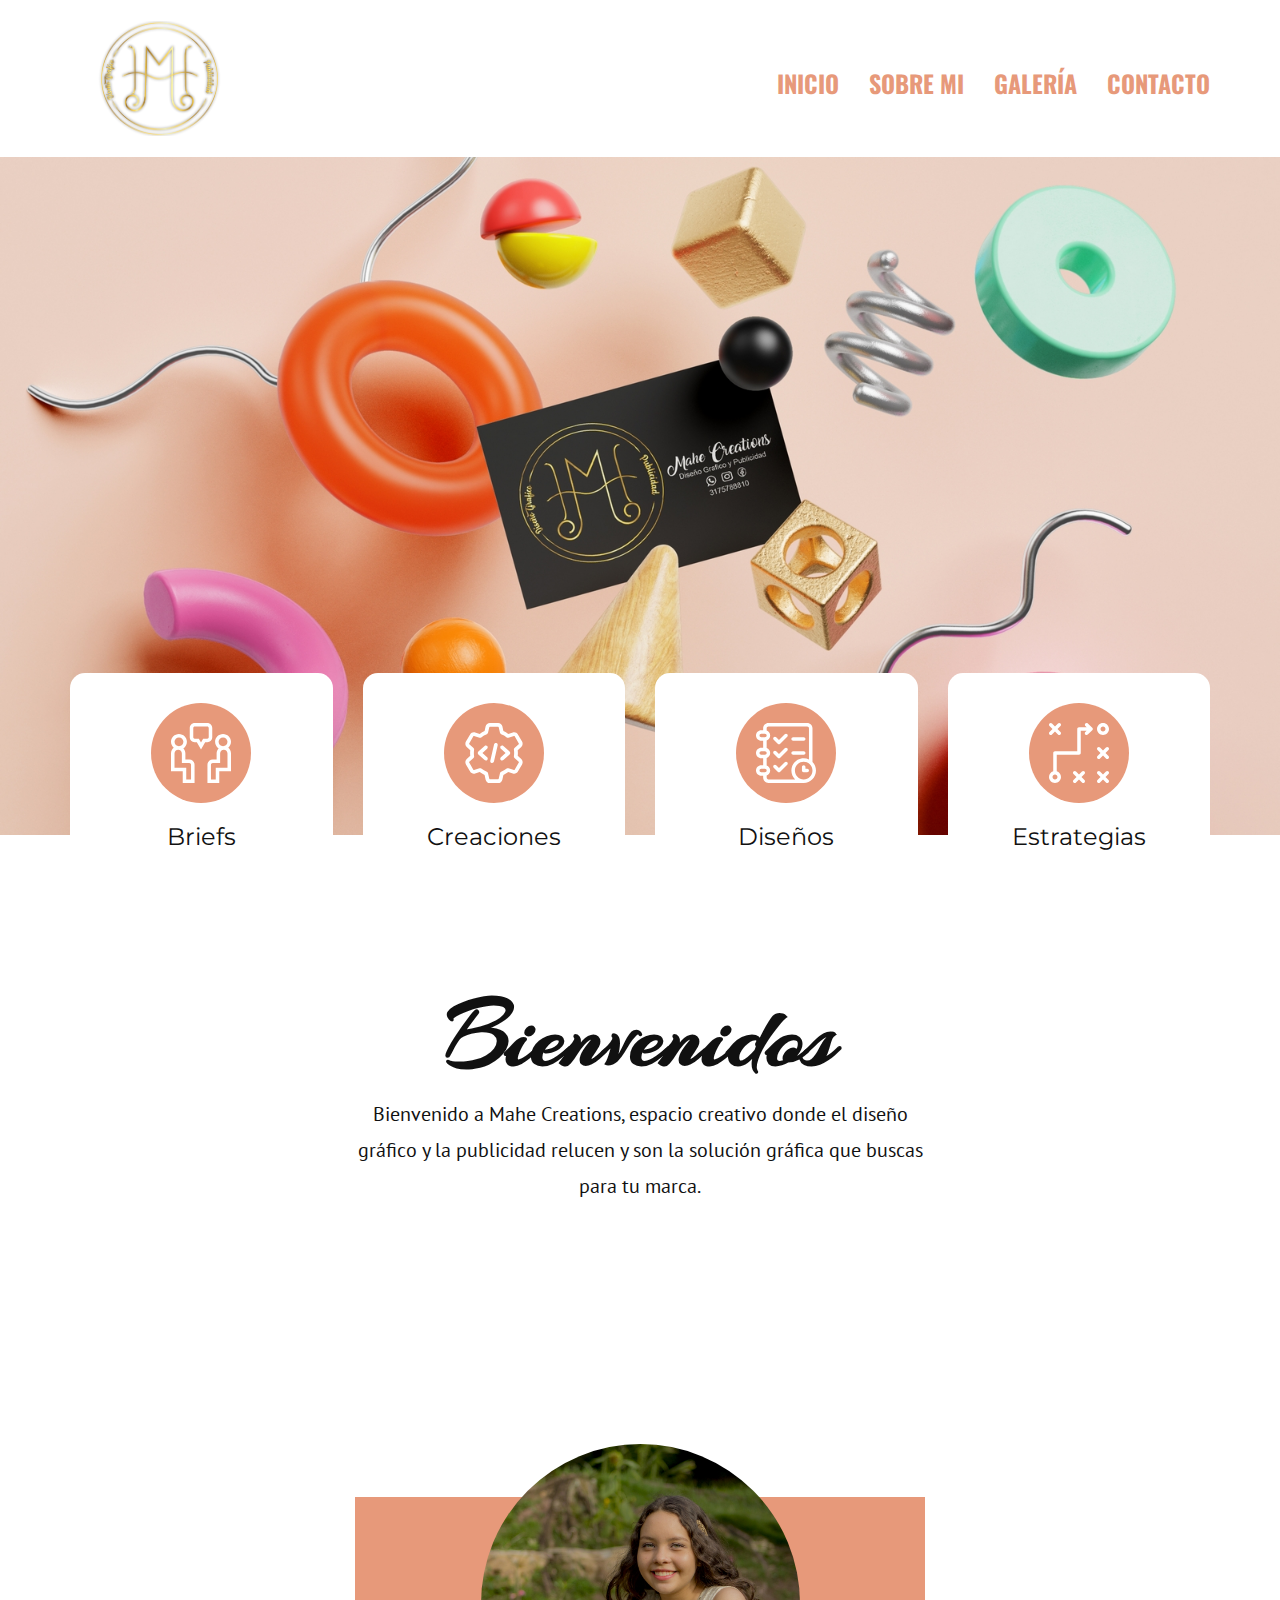
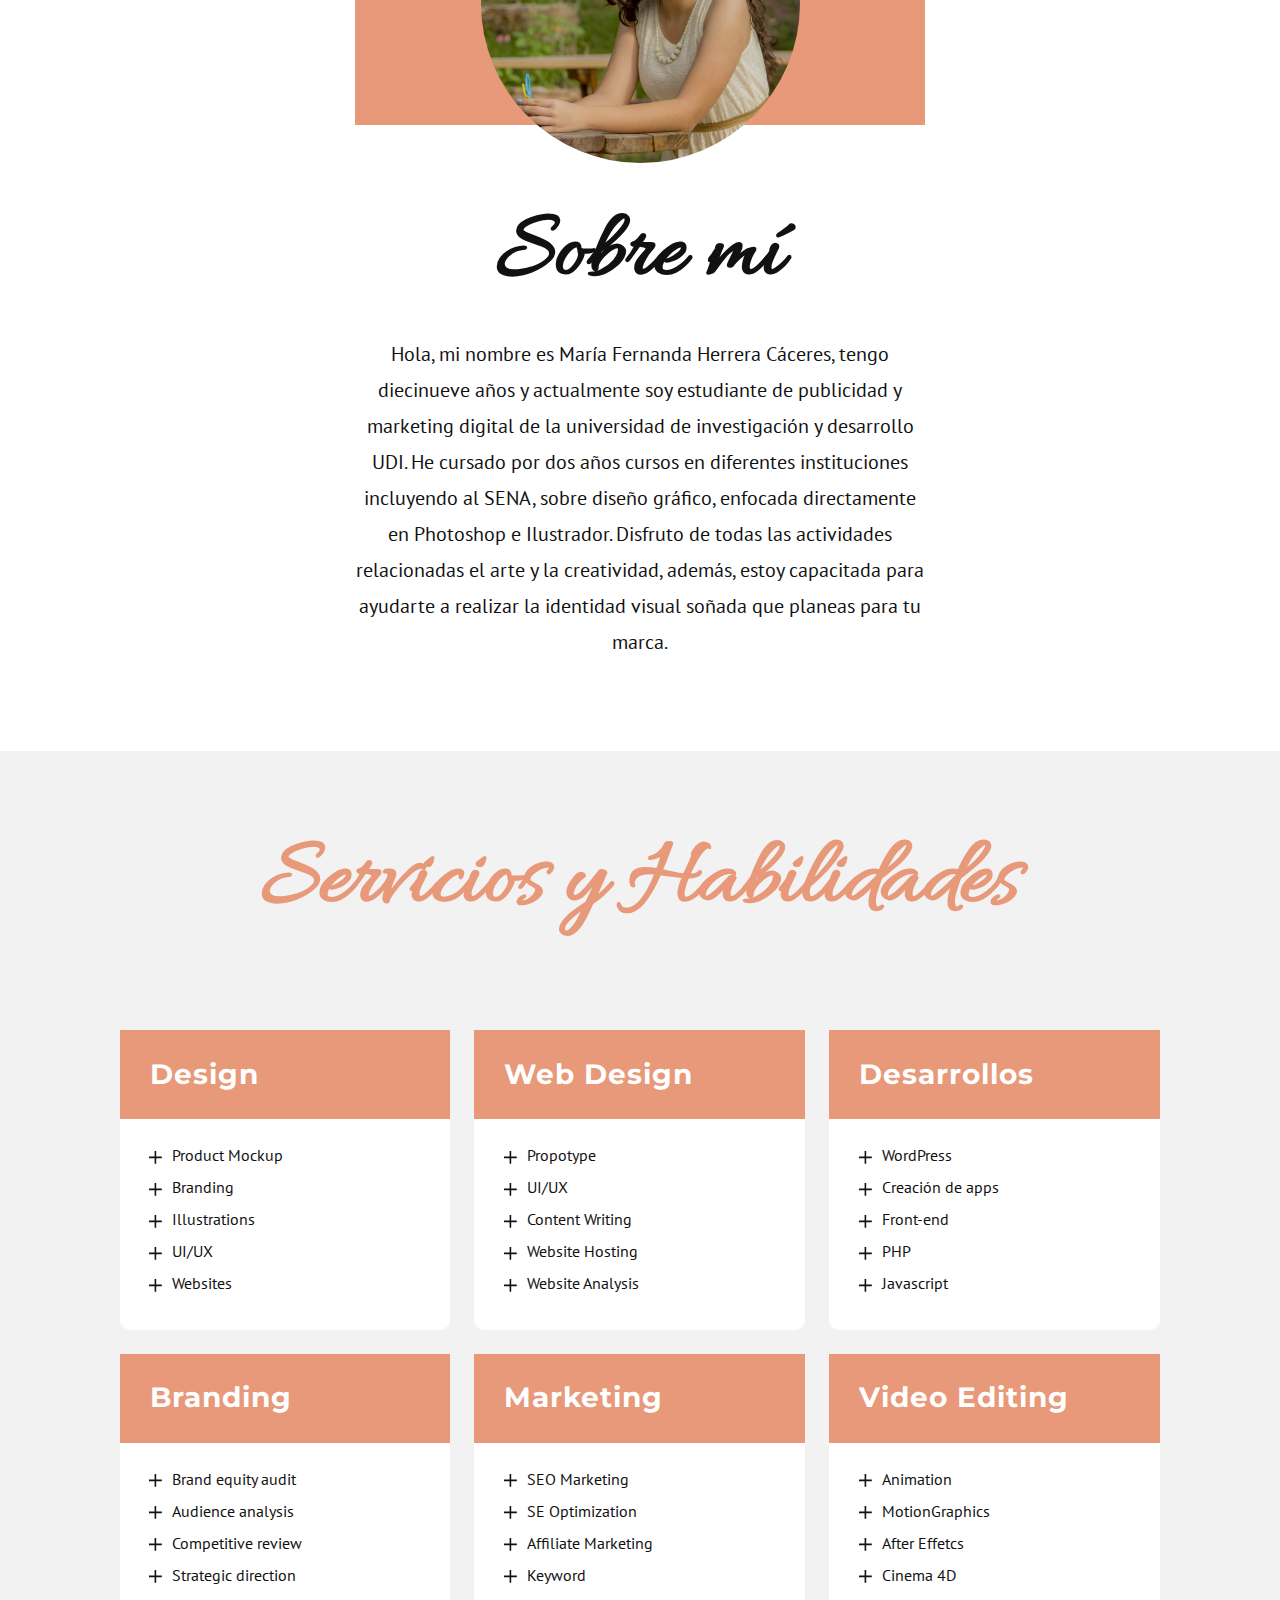
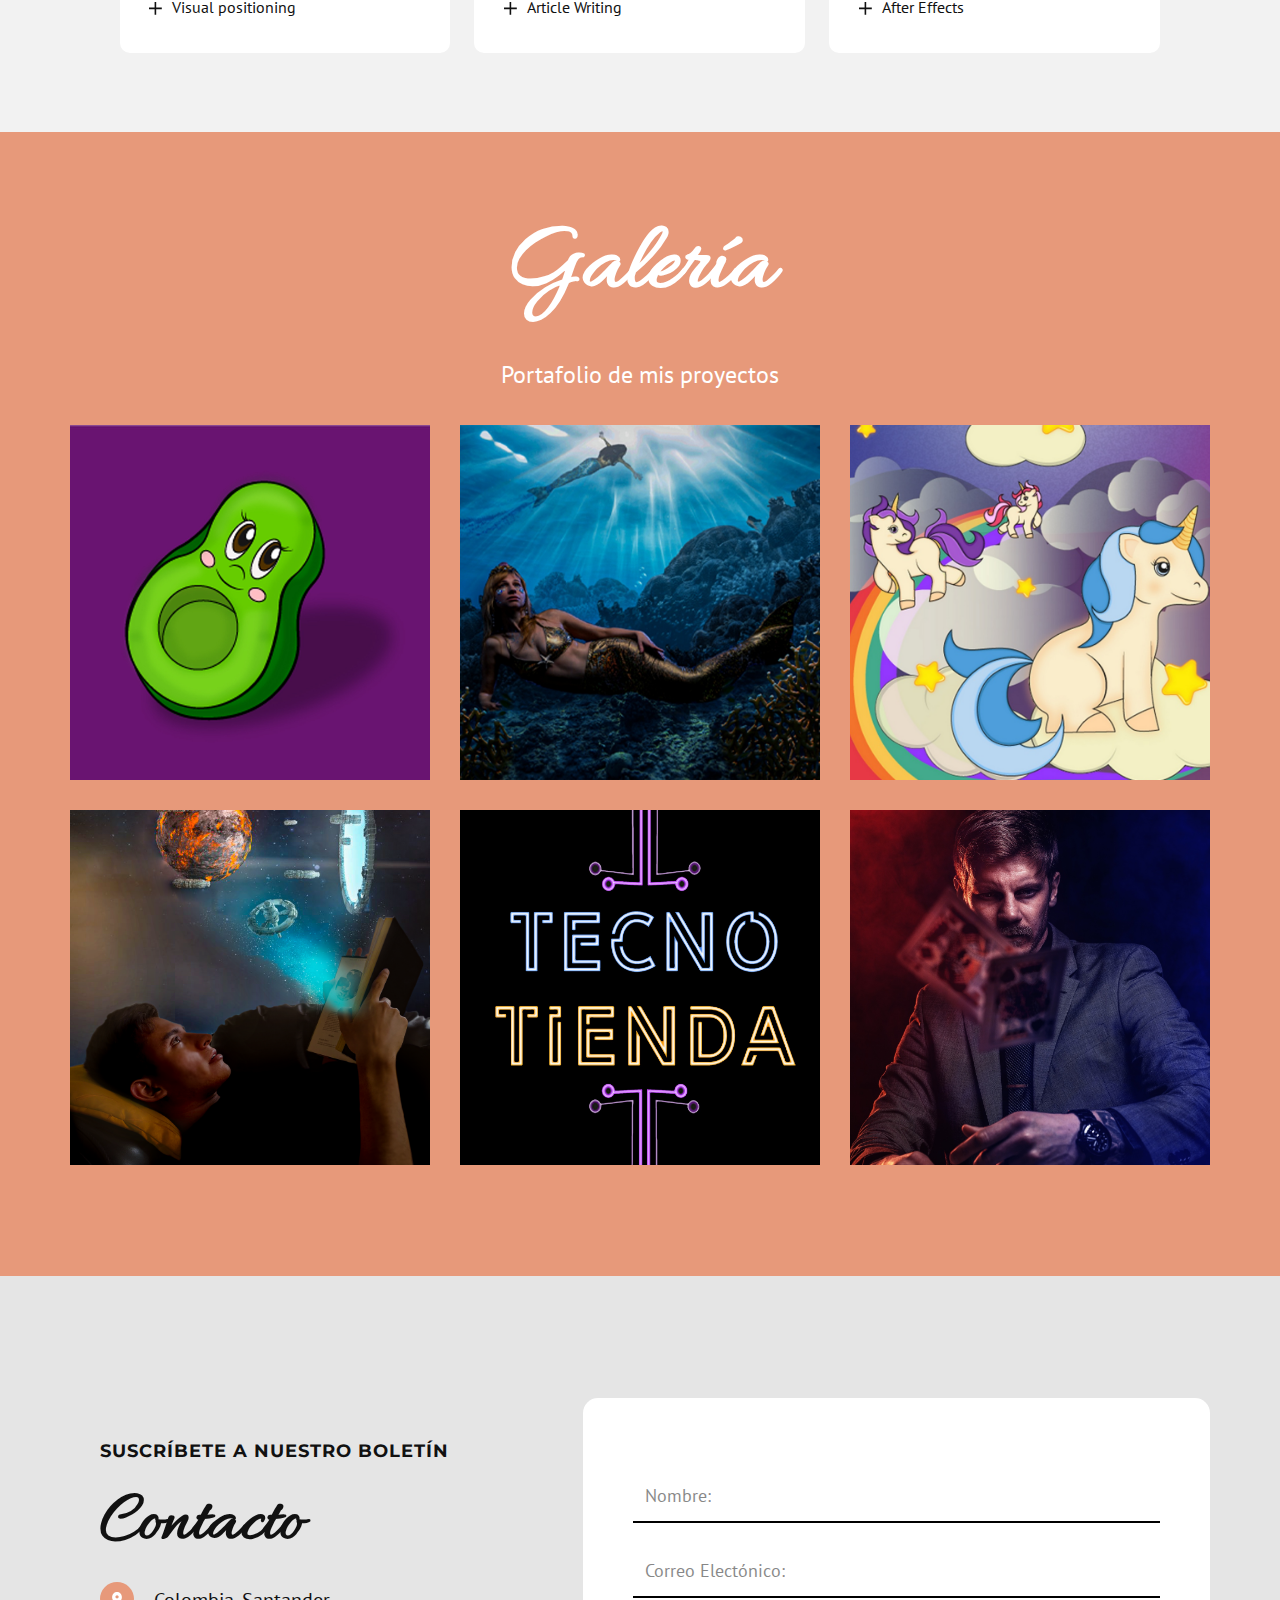
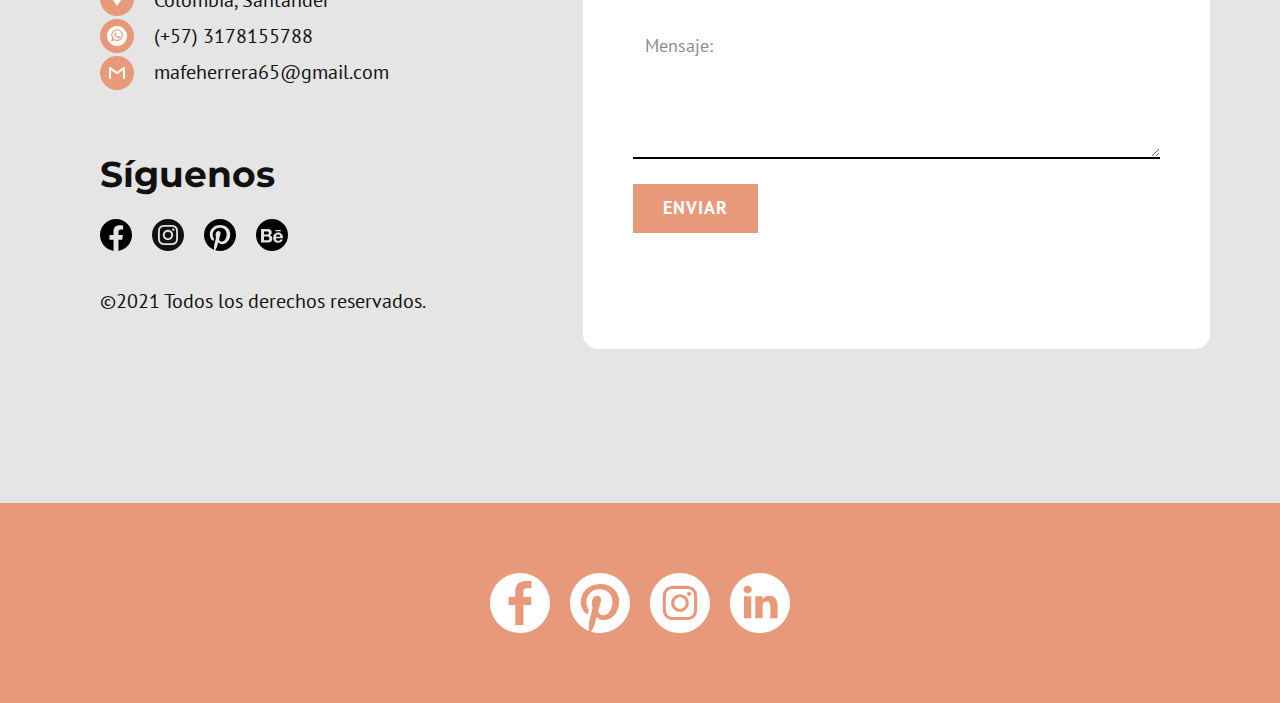
<file: index.html>
<!DOCTYPE html>
<html style="font-size: 16px;" lang="es-CO">
  <head>
<!--responsive-->
    <meta name="viewport" content="width=device-width, initial-scale=1.0">
    <meta charset="utf-8">
<!--etiquetas meta-->
    <meta name="keywords" content="Our Mockup projects, Our Projects, ​Company, ​Milestones, Prototyping, ​What do our users say?, Design and Development, Contact us, Follow us">
    <meta name="description" content="">
    <meta name="page_type" content="np-template-header-footer-from-plugin">
    <title>Mahe Creations</title>
<!--enlace con la hoja css-->
    <link rel="stylesheet" href="nicepage.css" media="screen">
<link rel="stylesheet" href="Mahe-Creations.css" media="screen">
<!--java-->
    <script class="u-script" type="text/javascript" src="jquery.js" defer=""></script>
    <script class="u-script" type="text/javascript" src="nicepage.js" defer=""></script>
    <meta name="generator" content="Nicepage 4.0.3, nicepage.com">
<!--flavicon-->
    <link rel="icon" href="images/favicon.png">
<!--fuentes-->
    <link id="u-theme-google-font" rel="stylesheet" href="https://fonts.googleapis.com/css?family=Montserrat:100,100i,200,200i,300,300i,400,400i,500,500i,600,600i,700,700i,800,800i,900,900i|PT+Sans:400,400i,700,700i">
    <link id="u-page-google-font" rel="stylesheet" href="https://fonts.googleapis.com/css?family=Montserrat:100,100i,200,200i,300,300i,400,400i,500,500i,600,600i,700,700i,800,800i,900,900i|PT+Sans:400,400i,700,700i|Oswald:200,300,400,500,600,700|Arizonia:400|Allura:400">
<!--enlaces de los íconos-->
    <script type="application/ld+json">{
		"@context": "http://schema.org",
		"@type": "Organization",
		"name": "Mahe Creations Portafolio",
		"sameAs": [
				"https://www.facebook.com/mariafernanda.herreracaceres/",
				"https://co.pinterest.com/mafeherrera65/_saved/",
				"https://www.instagram.com/mafeherrera16/",
				"https://www.linkedin.com/in/maría-fernanda-herrera-cáceres-2a64081b3/"
		]
}</script>
    <meta name="theme-color" content="#f6da0a">
    <meta property="og:title" content="Mahe Creations">
    <meta property="og:description" content="">
    <meta property="og:type" content="website">
  </head>
<!--encabezado-->
  <body data-home-page="Mahe-Creations.html" data-home-page-title="Mahe Creations" class="u-body"><header class="u-clearfix u-header" id="sec-3cd8"><div class="u-clearfix u-sheet u-sheet-1">
        <img class="u-image u-image-default u-image-1" src="images/LogoMarcapersonal1.png" alt="" data-image-width="638" data-image-height="504">
        <nav class="u-menu u-menu-dropdown u-offcanvas u-menu-1">
          <div class="menu-collapse u-custom-font u-font-oswald" style="font-size: 1.5rem; letter-spacing: 0px; text-transform: uppercase; font-weight: 700;" wfd-invisible="true">
            <a class="u-btn-text u-button-style u-custom-active-border-color u-custom-border u-custom-border-color u-custom-borders u-custom-hover-border-color u-custom-padding-bottom u-custom-text-active-color u-custom-text-color u-custom-text-hover-color u-custom-top-bottom-menu-spacing u-nav-link u-text-body-alt-color" href="#" style="padding: 1px 0px; font-size: calc(1em + 1px);">
              <svg class="u-svg-link" preserveAspectRatio="xMidYMin slice" viewBox="0 0 302 302" style="undefined"><use xmlns:xlink="http://www.w3.org/1999/xlink" xlink:href="#svg-a760"></use></svg>
              <svg xmlns="http://www.w3.org/2000/svg" xmlns:xlink="http://www.w3.org/1999/xlink" version="1.1" id="svg-a760" x="0px" y="0px" viewBox="0 0 302 302" style="enable-background:new 0 0 302 302;" xml:space="preserve" class="u-svg-content"><g><rect y="36" width="302" height="30"></rect><rect y="236" width="302" height="30"></rect><rect y="136" width="302" height="30"></rect>
</g><g></g><g></g><g></g><g></g><g></g><g></g><g></g><g></g><g></g><g></g><g></g><g></g><g></g><g></g><g></g></svg>
            </a>
          </div>
<!--menu-->
          <div class="u-custom-menu u-nav-container" wfd-invisible="true">
            <ul class="u-custom-font u-font-oswald u-nav u-spacing-30 u-unstyled u-nav-1"><li class="u-nav-item"><a class="u-border-2 u-border-active-palette-1-base u-border-hover-palette-1-base u-border-no-left u-border-no-right u-border-no-top u-button-style u-nav-link u-text-active-palette-2-light-2 u-text-custom-color-2 u-text-hover-grey-90" href="Mahe-Creations.html#sec-c639" data-page-id="502208813" style="padding: 10px 0px;">Inicio</a>
</li><li class="u-nav-item"><a class="u-border-2 u-border-active-palette-1-base u-border-hover-palette-1-base u-border-no-left u-border-no-right u-border-no-top u-button-style u-nav-link u-text-active-palette-2-light-2 u-text-custom-color-2 u-text-hover-grey-90" href="Mahe-Creations.html#carousel_d611" data-page-id="502208813" style="padding: 10px 0px;">Sobre mi</a>
</li><li class="u-nav-item"><a class="u-border-2 u-border-active-palette-1-base u-border-hover-palette-1-base u-border-no-left u-border-no-right u-border-no-top u-button-style u-nav-link u-text-active-palette-2-light-2 u-text-custom-color-2 u-text-hover-grey-90" href="Mahe-Creations.html#sec-ee59" data-page-id="502208813" style="padding: 10px 0px;">Galería</a>
</li><li class="u-nav-item"><a class="u-border-2 u-border-active-palette-1-base u-border-hover-palette-1-base u-border-no-left u-border-no-right u-border-no-top u-button-style u-nav-link u-text-active-palette-2-light-2 u-text-custom-color-2 u-text-hover-grey-90" href="Mahe-Creations.html#carousel_ec00" data-page-id="502208813" style="padding: 10px 0px;">Contacto</a>
</li></ul>
          </div>
          <div class="u-custom-menu u-nav-container-collapse" wfd-invisible="true">
            <div class="u-black u-container-style u-inner-container-layout u-opacity u-opacity-95 u-sidenav">
              <div class="u-inner-container-layout u-sidenav-overflow">
                <div class="u-menu-close"></div>
                <ul class="u-align-center u-nav u-popupmenu-items u-unstyled u-nav-2"><li class="u-nav-item"><a class="u-button-style u-nav-link" href="Mahe-Creations.html#sec-c639" data-page-id="502208813" style="padding: 10px 0px;">Inicio</a>
</li><li class="u-nav-item"><a class="u-button-style u-nav-link" href="Mahe-Creations.html#carousel_d611" data-page-id="502208813" style="padding: 10px 0px;">Sobre mi</a>
</li><li class="u-nav-item"><a class="u-button-style u-nav-link" href="Mahe-Creations.html#sec-ee59" data-page-id="502208813" style="padding: 10px 0px;">Galería</a>
</li><li class="u-nav-item"><a class="u-button-style u-nav-link" href="Mahe-Creations.html#carousel_ec00" data-page-id="502208813" style="padding: 10px 0px;">Contacto</a>
</li></ul>
              </div>
            </div>
            <div class="u-black u-menu-overlay u-opacity u-opacity-70" wfd-invisible="true"></div>
          </div>
        </nav>
      </div></header>
    <section class="u-align-center-sm u-align-center-xs u-clearfix u-typography-Normal--Introduction u-section-1" src="" id="sec-c639">
      <img class="u-expanded-width u-image u-image-1" src="images/Creative_Business_Card_Mockup_1.jpg" data-image-width="3000" data-image-height="2250">
      <div class="u-list u-list-1">
        <div class="u-repeater u-repeater-1">
          <div class="u-container-style u-list-item u-radius-15 u-repeater-item u-shape-round u-white u-list-item-1">
            <div class="u-container-layout u-similar-container u-valign-top u-container-layout-1"><span class="u-custom-color-2 u-icon u-icon-circle u-spacing-20 u-text-white u-icon-1"><svg class="u-svg-link" preserveAspectRatio="xMidYMin slice" viewBox="0 0 512 512" style=""><use xmlns:xlink="http://www.w3.org/1999/xlink" xlink:href="#svg-5d4a"></use></svg><svg class="u-svg-content" viewBox="0 0 512 512" id="svg-5d4a"><path d="m155.6875 311h-32.9375v-50.984375c0-16.585937-6.621094-31.644531-17.347656-42.699219 18.320312-12.175781 30.425781-32.992187 30.425781-56.59375 0-37.445312-30.464844-67.914062-67.914063-67.914062-37.449218 0-67.914062 30.464844-67.914062 67.914062 0 20.402344 9.054688 38.714844 23.339844 51.175782-14.203125 11.25-23.339844 28.628906-23.339844 48.117187v151.859375h100.125v100.125h100.875v-155.6875c0-24.984375-20.328125-45.3125-45.3125-45.3125zm-87.773438-188.191406c20.90625 0 37.914063 17.007812 37.914063 37.914062s-17.007813 37.917969-37.914063 37.917969-37.914062-17.011719-37.914062-37.917969 17.007812-37.914062 37.914062-37.914062zm103.085938 359.191406h-40.875v-100.125h-100.125v-121.859375c0-17.300781 14.074219-31.375 31.375-31.375s31.375 14.074219 31.375 31.375v80.984375h62.9375c8.441406 0 15.3125 6.871094 15.3125 15.3125zm0 0"></path><path d="m488.660156 211.898438c14.285156-12.460938 23.339844-30.773438 23.339844-51.175782 0-37.449218-30.464844-67.914062-67.914062-67.914062-37.449219 0-67.914063 30.464844-67.914063 67.914062 0 23.597656 12.105469 44.417969 30.425781 56.59375-10.726562 11.054688-17.347656 26.113282-17.347656 42.695313v50.988281h-32.9375c-24.984375 0-45.3125 20.328125-45.3125 45.3125v155.6875h100.875v-100.125h100.125v-151.859375c0-19.488281-9.136719-36.867187-23.339844-48.117187zm-44.574218-89.089844c20.90625 0 37.914062 17.007812 37.914062 37.914062s-17.007812 37.917969-37.914062 37.917969-37.914063-17.011719-37.914063-37.917969 17.007813-37.914062 37.914063-37.914062zm37.914062 259.066406h-100.125v100.125h-40.875v-125.6875c0-8.441406 6.871094-15.3125 15.3125-15.3125h62.9375v-80.984375c0-17.300781 14.074219-31.375 31.375-31.375s31.375 14.074219 31.375 31.375zm0 0"></path><path d="m352 121.664062v-79.332031c0-23.34375-18.988281-42.332031-42.332031-42.332031h-107.335938c-23.34375 0-42.332031 18.988281-42.332031 42.332031v79.332031c0 23.34375 18.988281 42.335938 42.332031 42.335938h18.171875l35.496094 61.480469 35.496094-61.480469h18.171875c23.34375 0 42.332031-18.992188 42.332031-42.335938zm-30 0c0 6.804688-5.53125 12.335938-12.332031 12.335938h-35.492188l-18.175781 31.480469-18.175781-31.480469h-35.492188c-6.800781 0-12.332031-5.53125-12.332031-12.335938v-79.332031c0-6.800781 5.53125-12.332031 12.332031-12.332031h107.335938c6.800781 0 12.332031 5.53125 12.332031 12.332031zm0 0"></path></svg>


          </span>
<!--casilla ícono y texto: BRIEFS-->
              <h3 class="u-align-center u-text u-text-default u-text-1">Briefs</h3>
            </div>
          </div>
          <div class="u-align-center u-container-style u-list-item u-radius-15 u-repeater-item u-shape-round u-white u-list-item-2">
            <div class="u-container-layout u-similar-container u-valign-top u-container-layout-2"><span class="u-custom-color-2 u-icon u-icon-circle u-spacing-20 u-text-white u-icon-2"><svg class="u-svg-link" preserveAspectRatio="xMidYMin slice" viewBox="0 0 24 24" style=""><use xmlns:xlink="http://www.w3.org/1999/xlink" xlink:href="#svg-1571"></use></svg><svg class="u-svg-content" viewBox="0 0 24 24" id="svg-1571"><path d="m13.663 24h-3.326c-.812 0-1.503-.555-1.681-1.349l-.422-1.873c-.687-.291-1.341-.671-1.954-1.134l-1.822.575c-.782.241-1.632-.09-2.024-.788l-1.658-2.868c-.397-.71-.263-1.585.322-2.135l1.412-1.298c-.043-.38-.065-.759-.065-1.13s.021-.75.064-1.13l-1.405-1.292c-.591-.556-.726-1.43-.333-2.131l1.668-2.885c.388-.69 1.237-1.024 2.017-.781l1.824.575c.613-.463 1.268-.843 1.954-1.134l.422-1.874c.178-.793.869-1.348 1.681-1.348h3.326c.812 0 1.503.555 1.681 1.349l.422 1.873c.687.291 1.341.671 1.954 1.134l1.822-.575c.78-.244 1.631.09 2.024.788l1.658 2.868c.397.71.263 1.585-.322 2.135l-1.412 1.298c.043.38.064.759.064 1.13s-.021.75-.064 1.13l1.406 1.292c.002.002.004.004.006.006.585.55.72 1.424.327 2.125l-1.668 2.885c-.389.69-1.238 1.024-2.017.781l-1.825-.576c-.613.463-1.268.843-1.954 1.134l-.422 1.874c-.177.794-.868 1.349-1.68 1.349zm-7.229-5.941c.172 0 .341.059.478.171.685.565 1.435 1 2.228 1.293.238.088.416.291.472.539l.509 2.26c.023.103.115.178.218.178h3.326c.103 0 .194-.075.218-.177l.509-2.26c.056-.248.233-.451.472-.539.793-.293 1.543-.729 2.228-1.293.196-.162.459-.214.703-.137l2.201.695c.104.032.216-.004.265-.093l1.668-2.884c.05-.089.032-.211-.049-.289l-1.688-1.552c-.184-.169-.271-.417-.233-.664.066-.44.1-.88.1-1.307s-.033-.866-.1-1.307c-.037-.247.05-.495.233-.664l1.692-1.556c.076-.072.096-.195.04-.294l-1.658-2.867c-.054-.095-.162-.132-.272-.1l-2.198.694c-.244.077-.507.025-.703-.137-.685-.565-1.435-1-2.228-1.293-.238-.088-.416-.291-.472-.539l-.509-2.26c-.027-.102-.118-.177-.221-.177h-3.326c-.103 0-.194.075-.218.177l-.509 2.261c-.055.248-.233.45-.471.539-.793.293-1.543.728-2.228 1.293-.196.162-.459.213-.703.137l-2.201-.695c-.104-.032-.216.005-.265.093l-1.668 2.883c-.051.09-.031.213.051.291l1.687 1.55c.184.169.271.417.233.664-.066.44-.1.88-.1 1.307s.033.866.1 1.307c.037.247-.05.495-.233.664l-1.692 1.556c-.076.072-.096.195-.04.294l1.658 2.867c.055.096.164.135.272.1l2.198-.694c.074-.024.15-.035.226-.035z"></path><path d="m11.251 16c-.057 0-.113-.006-.17-.019-.403-.093-.655-.496-.562-.899l1.5-6.5c.093-.405.501-.654.899-.563.403.093.655.496.562.899l-1.5 6.5c-.08.348-.388.582-.729.582z"></path><path d="m15.25 15c-.205 0-.409-.083-.558-.248-.277-.308-.252-.782.056-1.06l1.881-1.692-1.881-1.692c-.308-.277-.333-.751-.056-1.06.278-.307.752-.332 1.06-.056l2.5 2.25c.158.143.248.346.248.558s-.09.415-.248.558l-2.5 2.25c-.144.129-.323.192-.502.192z"></path><path d="m8.75 15c-.179 0-.358-.063-.502-.192l-2.5-2.25c-.158-.143-.248-.346-.248-.558s.09-.415.248-.558l2.5-2.25c.308-.277.781-.252 1.06.056.277.308.252.782-.056 1.06l-1.881 1.692 1.881 1.692c.308.277.333.751.056 1.06-.149.165-.353.248-.558.248z"></path></svg>

<!--casilla ícono y texto: CREACIONES-->
          </span>
              <h3 class="u-align-center u-text u-text-default u-text-2">Creaciones</h3>
            </div>
          </div>
          <div class="u-align-center u-container-style u-list-item u-radius-15 u-repeater-item u-shape-round u-white u-list-item-3">
            <div class="u-container-layout u-similar-container u-valign-top u-container-layout-3"><span class="u-custom-color-2 u-icon u-icon-circle u-spacing-20 u-text-white u-icon-3"><svg class="u-svg-link" preserveAspectRatio="xMidYMin slice" viewBox="0 0 512 512" style=""><use xmlns:xlink="http://www.w3.org/1999/xlink" xlink:href="#svg-ac93"></use></svg><svg class="u-svg-content" viewBox="0 0 512 512" x="0px" y="0px" id="svg-ac93" style="enable-background:new 0 0 512 512;"><g><g><path d="M482,332.596V45c0-24.813-20.187-45-45-45H106C81.187,0,61,20.187,61,45v16H45C20.187,61,0,81.187,0,106s20.187,45,45,45    h16v60H45c-24.813,0-45,20.187-45,45s20.187,45,45,45h16v60H45c-24.813,0-45,20.187-45,45s20.187,45,45,45h16v15    c0,11.955,4.597,23.347,12.944,32.079C82.526,507.056,93.911,512,106,512h301c57.897,0,105-47.551,105-106    C512,377.457,500.546,351.542,482,332.596z M45,121c-8.271,0-15-6.729-15-15s6.729-15,15-15h31c8.271,0,15,6.729,15,15    s-6.729,15-15,15H45z M45,271c-8.271,0-15-6.729-15-15s6.729-15,15-15h31c8.271,0,15,6.729,15,15s-6.729,15-15,15H45z M76,421H45    c-8.271,0-15-6.729-15-15s6.729-15,15-15h31c8.271,0,15,6.729,15,15S84.271,421,76,421z M106,482c-7.99,0-15-7.477-15-16v-17.58    c17.459-6.192,30-22.865,30-42.42c0-19.555-12.541-36.228-30-42.42v-65.16c17.459-6.192,30-22.865,30-42.42    c0-19.555-12.541-36.228-30-42.42v-65.16c17.459-6.192,30-22.865,30-42.42s-12.541-36.228-30-42.42V45c0-8.271,6.729-15,15-15h331    c8.271,0,15,6.729,15,15v266.145c-13.646-6.5-28.905-10.145-45-10.145c-57.897,0-105,47.103-105,105    c0,29.78,12.233,56.726,31.886,76H106z M407,482c-41.355,0-75-34.093-75-76c0-41.355,33.645-75,75-75c41.355,0,75,33.645,75,75    C482,447.907,448.355,482,407,482z"></path>
</g>
</g><g><g><path d="M407,121h-90c-8.284,0-15,6.716-15,15s6.716,15,15,15h90c8.284,0,15-6.716,15-15S415.284,121,407,121z"></path>
</g>
</g><g><g><path d="M407,241h-90c-8.284,0-15,6.716-15,15s6.716,15,15,15h90c8.284,0,15-6.716,15-15S415.284,241,407,241z"></path>
</g>
</g><g><g><path d="M437,391h-15v-15c0-8.284-6.716-15-15-15s-15,6.716-15,15v30c0,8.284,6.716,15,15,15h30c8.284,0,15-6.716,15-15    S445.284,391,437,391z"></path>
</g>
</g><g><g><path d="M266.606,95.393c-5.857-5.858-15.355-5.858-21.212,0.001L196,144.787l-23.611-23.611c-5.857-5.858-15.355-5.858-21.213,0    c-5.858,5.858-5.858,15.355,0,21.213l34.218,34.218C188.322,179.536,192.161,181,196,181s7.678-1.464,10.606-4.394l60-60    C272.464,110.748,272.464,101.251,266.606,95.393z"></path>
</g>
</g><g><g><path d="M266.606,215.393c-5.857-5.858-15.355-5.858-21.212,0.001L196,264.787l-23.611-23.611c-5.857-5.858-15.355-5.858-21.213,0    c-5.858,5.858-5.858,15.355,0,21.213l34.218,34.218C188.322,299.536,192.161,301,196,301s7.678-1.464,10.606-4.394l60-60    C272.464,230.748,272.464,221.251,266.606,215.393z"></path>
</g>
</g><g><g><path d="M266.606,335.393c-5.857-5.858-15.355-5.858-21.212,0.001L196,384.787l-23.611-23.611c-5.857-5.858-15.355-5.858-21.213,0    c-5.858,5.858-5.858,15.355,0,21.213l34.218,34.218C188.322,419.536,192.161,421,196,421s7.678-1.464,10.606-4.394l60-60    C272.464,350.748,272.464,341.251,266.606,335.393z"></path>
</g>
</g></svg>


          </span>
<!--casilla ícono y texto: DISEÑOS-->
              <h3 class="u-align-center u-text u-text-default u-text-3">Diseños</h3>
            </div>
          </div>
          <div class="u-align-center u-container-style u-list-item u-radius-15 u-repeater-item u-shape-round u-white u-list-item-4">
            <div class="u-container-layout u-similar-container u-valign-top u-container-layout-4"><span class="u-custom-color-2 u-icon u-icon-circle u-spacing-20 u-text-white u-icon-4"><svg class="u-svg-link" preserveAspectRatio="xMidYMin slice" viewBox="0 0 512.036 512.036" style=""><use xmlns:xlink="http://www.w3.org/1999/xlink" xlink:href="#svg-de2b"></use></svg><svg class="u-svg-content" viewBox="0 0 512.036 512.036" id="svg-de2b"><g><path d="m507.622 209.253c-5.86-5.856-15.357-5.854-21.213.005l-25.529 25.542-25.529-25.542c-5.856-5.859-15.354-5.862-21.213-.005-5.859 5.856-5.862 15.354-.005 21.213l25.539 25.552-25.539 25.552c-5.856 5.859-5.854 15.357.005 21.213 2.929 2.927 6.766 4.391 10.604 4.391 3.84 0 7.68-1.466 10.609-4.396l25.529-25.542 25.529 25.542c2.929 2.931 6.769 4.396 10.609 4.396 3.837 0 7.675-1.463 10.604-4.391 5.859-5.856 5.862-15.354.005-21.213l-25.539-25.552 25.539-25.552c5.857-5.859 5.854-15.357-.005-21.213z"></path><path d="m507.622 414.097c-5.86-5.856-15.357-5.854-21.213.005l-25.529 25.541-25.529-25.541c-5.856-5.859-15.354-5.861-21.213-.005s-5.862 15.354-.005 21.213l25.539 25.552-25.539 25.552c-5.856 5.859-5.854 15.357.005 21.213 2.929 2.927 6.766 4.391 10.604 4.391 3.84 0 7.68-1.466 10.609-4.396l25.529-25.541 25.529 25.541c2.929 2.931 6.769 4.396 10.609 4.396 3.837 0 7.675-1.463 10.604-4.391 5.859-5.856 5.862-15.354.005-21.213l-25.539-25.552 25.539-25.552c5.857-5.859 5.854-15.357-.005-21.213z"></path><path d="m302.76 414.097c-5.86-5.856-15.356-5.854-21.213.005l-25.528 25.541-25.528-25.541c-5.856-5.859-15.354-5.862-21.213-.005-5.859 5.856-5.862 15.354-.005 21.213l25.539 25.552-25.539 25.552c-5.856 5.859-5.854 15.357.005 21.213 2.929 2.927 6.766 4.391 10.604 4.391 3.84 0 7.68-1.466 10.609-4.396l25.528-25.541 25.528 25.541c2.929 2.931 6.769 4.396 10.609 4.396 3.837 0 7.675-1.463 10.604-4.391 5.859-5.856 5.862-15.354.005-21.213l-25.539-25.552 25.539-25.552c5.857-5.859 5.854-15.357-.005-21.213z"></path><path d="m4.414 97.94c2.929 2.927 6.766 4.391 10.604 4.391 3.84 0 7.68-1.466 10.609-4.396l25.529-25.541 25.529 25.541c2.929 2.931 6.769 4.396 10.609 4.396 3.837 0 7.675-1.464 10.604-4.391 5.859-5.856 5.862-15.354.005-21.213l-25.539-25.553 25.539-25.552c5.856-5.859 5.854-15.357-.005-21.213-5.86-5.856-15.357-5.854-21.213.005l-25.529 25.541-25.529-25.541c-5.856-5.859-15.353-5.862-21.213-.005-5.859 5.856-5.862 15.354-.005 21.213l25.539 25.552-25.539 25.552c-5.857 5.86-5.854 15.357.005 21.214z"></path><path d="m460.88 102.33c28.208 0 51.156-22.948 51.156-51.156s-22.948-51.156-51.156-51.156-51.156 22.949-51.156 51.156 22.949 51.156 51.156 51.156zm0-72.312c11.666 0 21.156 9.491 21.156 21.156s-9.49 21.156-21.156 21.156-21.156-9.49-21.156-21.156 9.491-21.156 21.156-21.156z"></path><path d="m331.396 4.124c-6.016-5.694-15.51-5.433-21.205.584-5.694 6.017-5.433 15.511.584 21.205l10.843 10.262h-65.6c-8.284 0-15 6.716-15 15v189.844h-189.862c-8.284 0-15 6.716-15 15v155.936c-20.911 6.425-36.156 25.917-36.156 48.907 0 28.208 22.948 51.156 51.156 51.156s51.156-22.949 51.156-51.156c0-22.99-15.246-42.482-36.156-48.908v-140.936h189.862c8.284 0 15-6.716 15-15v-189.844h49.955l-10.843 10.262c-6.017 5.694-6.278 15.188-.584 21.205 2.95 3.117 6.919 4.689 10.897 4.689 3.701 0 7.408-1.361 10.308-4.105l38.526-36.461c2.994-2.833 4.689-6.773 4.689-10.895s-1.696-8.062-4.689-10.895zm-280.24 477.894c-11.666 0-21.156-9.491-21.156-21.156s9.49-21.156 21.156-21.156 21.156 9.49 21.156 21.156-9.491 21.156-21.156 21.156z"></path>
</g></svg>


          </span>
<!--casilla ícono y texto: ESTRATEGIAS-->
              <h3 class="u-align-center u-text u-text-default u-text-4">Estrategias</h3>
            </div>
          </div>
        </div>
      </div>
<!--BANNER BIENVENIDOS-->
      <h1 class="u-align-center u-custom-font u-text u-text-5">Bienvenidos</h1>
      <p class="u-align-center u-text u-text-6"> Bienvenido
a Mahe Creations, espacio creativo donde el diseño gráfico y la publicidad relucen
y son la solución gráfica que buscas para tu marca.</p>
    </section>
    <section class="u-align-center u-clearfix u-section-2" id="carousel_d611">
      <div class="u-clearfix u-sheet u-sheet-1">
        <div class="u-custom-color-2 u-shape u-shape-rectangle u-shape-1"></div>
        <div class="u-image u-image-circle u-image-1" alt="" data-image-width="1600" data-image-height="1067"></div>
<!--SOBRE MI-->
        <h1 class="u-custom-font u-text u-text-default-xl u-text-1">Sobre mí</h1>
        <p class="u-text u-text-2"> Hola, mi
nombre es María Fernanda Herrera Cáceres, tengo diecinueve años y actualmente
soy estudiante de publicidad y marketing digital de la universidad de
investigación y desarrollo UDI. He cursado por dos años cursos en diferentes
instituciones incluyendo al SENA, sobre diseño gráfico, enfocada directamente
en Photoshop e Ilustrador. Disfruto de todas las actividades relacionadas el
arte y la creatividad, además, estoy capacitada para ayudarte a realizar la
identidad visual soñada que planeas para tu marca.</p>
      </div>
    </section>
    <section class="u-align-center u-clearfix u-grey-5 u-section-3" id="carousel_54b4">
      <div class="u-clearfix u-sheet u-sheet-1">
<!--SERVICIOS Y HABILIDADES-->
<!--tabla de productos-->
        <h1 class="u-custom-font u-text u-text-custom-color-2 u-text-default-xl u-text-1">Servicios y Habilidades</h1>
        <div class="u-list u-list-1">
          <div class="u-repeater u-repeater-1">
            <div class="u-align-left u-container-style u-list-item u-radius-10 u-repeater-item u-shape-round u-white u-list-item-1">
              <div class="u-container-layout u-similar-container u-valign-top u-container-layout-1">
                <div class="u-container-style u-custom-color-2 u-expanded-width u-group u-group-1">
                  <div class="u-container-layout u-valign-middle u-container-layout-2">
<!--diseño-->
                    <h3 class="u-custom-font u-font-montserrat u-text u-text-2">Design</h3>
                  </div>
                </div>
                <ul class="u-custom-list u-text u-text-3">
                  <li>
                    <div class="class u-list-icon u-list-icon-1">
                      <svg class="u-svg-content" viewBox="0 0 341.4 341.4" x="0px" y="0px" id="svg-fba6"><g><g><polygon points="192,149.4 192,0 149.4,0 149.4,149.4 0,149.4 0,192 149.4,192 149.4,341.4 192,341.4 192,192 341.4,192     341.4,149.4   "></polygon>
</g>
</g></svg>
<!--Mockups-->
                    </div>Product Mockup
                  </li>
                  <li>
                    <div class="class u-list-icon u-list-icon-2">
                      <svg class="u-svg-content" viewBox="0 0 341.4 341.4" x="0px" y="0px" id="svg-fba6"><g><g><polygon points="192,149.4 192,0 149.4,0 149.4,149.4 0,149.4 0,192 149.4,192 149.4,341.4 192,341.4 192,192 341.4,192     341.4,149.4   "></polygon>
</g>
</g></svg>
<!--Branding-->
                    </div>Branding
                  </li>
                  <li>
                    <div class="class u-list-icon u-list-icon-3">
                      <svg class="u-svg-content" viewBox="0 0 341.4 341.4" x="0px" y="0px" id="svg-fba6"><g><g><polygon points="192,149.4 192,0 149.4,0 149.4,149.4 0,149.4 0,192 149.4,192 149.4,341.4 192,341.4 192,192 341.4,192     341.4,149.4   "></polygon>
</g>
</g></svg>
<!--ilustraciones-->
                    </div>Illustrations
                  </li>
                  <li>
                    <div class="class u-list-icon u-list-icon-4">
                      <svg class="u-svg-content" viewBox="0 0 341.4 341.4" x="0px" y="0px" id="svg-fba6"><g><g><polygon points="192,149.4 192,0 149.4,0 149.4,149.4 0,149.4 0,192 149.4,192 149.4,341.4 192,341.4 192,192 341.4,192     341.4,149.4   "></polygon>
</g>
</g></svg>
<!--UI/UX-->
                    </div>UI/UX
                  </li>
                  <li>
                    <div class="class u-list-icon u-list-icon-5">
                      <svg class="u-svg-content" viewBox="0 0 341.4 341.4" x="0px" y="0px" id="svg-fba6"><g><g><polygon points="192,149.4 192,0 149.4,0 149.4,149.4 0,149.4 0,192 149.4,192 149.4,341.4 192,341.4 192,192 341.4,192     341.4,149.4   "></polygon>
</g>
</g></svg>
<!--WEBSITES-->
                    </div>Websites
                  </li>
                </ul>
              </div>
            </div>
            <div class="u-align-left u-container-style u-list-item u-radius-10 u-repeater-item u-shape-round u-white u-list-item-2">
              <div class="u-container-layout u-similar-container u-valign-top u-container-layout-3">
                <div class="u-container-style u-custom-color-2 u-expanded-width u-group u-group-2">
                  <div class="u-container-layout u-valign-middle u-container-layout-4">
                    <h3 class="u-custom-font u-font-montserrat u-text u-text-default u-text-4"> Web Design</h3>
                  </div>
                </div>
                <ul class="u-custom-list u-text u-text-5">
                  <li>
                    <div class="class u-list-icon u-list-icon-6">
                      <svg class="u-svg-content" viewBox="0 0 341.4 341.4" x="0px" y="0px" id="svg-70bc"><g><g><polygon points="192,149.4 192,0 149.4,0 149.4,149.4 0,149.4 0,192 149.4,192 149.4,341.4 192,341.4 192,192 341.4,192     341.4,149.4   "></polygon>
</g>
</g></svg>
<!--prototipos-->
                    </div>Propotype
                  </li>
                  <li>
                    <div class="class u-list-icon u-list-icon-7">
                      <svg class="u-svg-content" viewBox="0 0 341.4 341.4" x="0px" y="0px" id="svg-70bc"><g><g><polygon points="192,149.4 192,0 149.4,0 149.4,149.4 0,149.4 0,192 149.4,192 149.4,341.4 192,341.4 192,192 341.4,192     341.4,149.4   "></polygon>
</g>
</g></svg>
                    </div>UI/UX
                  </li>
                  <li>
                    <div class="class u-list-icon u-list-icon-8">
                      <svg class="u-svg-content" viewBox="0 0 341.4 341.4" x="0px" y="0px" id="svg-70bc"><g><g><polygon points="192,149.4 192,0 149.4,0 149.4,149.4 0,149.4 0,192 149.4,192 149.4,341.4 192,341.4 192,192 341.4,192     341.4,149.4   "></polygon>
</g>
</g></svg>
<!--contenido escrito-->
                    </div>Content Writing
                  </li>
                  <li>
                    <div class="class u-list-icon u-list-icon-9">
                      <svg class="u-svg-content" viewBox="0 0 341.4 341.4" x="0px" y="0px" id="svg-70bc"><g><g><polygon points="192,149.4 192,0 149.4,0 149.4,149.4 0,149.4 0,192 149.4,192 149.4,341.4 192,341.4 192,192 341.4,192     341.4,149.4   "></polygon>
</g>
</g></svg>
<!--hosting-->
                    </div>Website Hosting
                  </li>
                  <li>
                    <div class="class u-list-icon u-list-icon-10">
                      <svg class="u-svg-content" viewBox="0 0 341.4 341.4" x="0px" y="0px" id="svg-70bc"><g><g><polygon points="192,149.4 192,0 149.4,0 149.4,149.4 0,149.4 0,192 149.4,192 149.4,341.4 192,341.4 192,192 341.4,192     341.4,149.4   "></polygon>
</g>
</g></svg>
<!--analitica-->
                    </div>Website Analysis
                  </li>
                </ul>
              </div>
            </div>
            <div class="u-align-left u-container-style u-list-item u-radius-10 u-repeater-item u-shape-round u-white u-list-item-3">
              <div class="u-container-layout u-similar-container u-valign-top u-container-layout-5">
                <div class="u-container-style u-custom-color-2 u-expanded-width u-group u-group-3">
                  <div class="u-container-layout u-valign-middle u-container-layout-6">
                    <h3 class="u-custom-font u-font-montserrat u-text u-text-default u-text-6">Desarrollos</h3>
                  </div>
                </div>
                <ul class="u-custom-list u-text u-text-7">
                  <li>
                    <div class="class u-list-icon u-list-icon-11">
                      <svg class="u-svg-content" viewBox="0 0 341.4 341.4" x="0px" y="0px" id="svg-d44f"><g><g><polygon points="192,149.4 192,0 149.4,0 149.4,149.4 0,149.4 0,192 149.4,192 149.4,341.4 192,341.4 192,192 341.4,192     341.4,149.4   "></polygon>
</g>
</g></svg>
<!--wordpress-->
                    </div>WordPress
                  </li>
                  <li>
                    <div class="class u-list-icon u-list-icon-12">
                      <svg class="u-svg-content" viewBox="0 0 341.4 341.4" x="0px" y="0px" id="svg-d44f"><g><g><polygon points="192,149.4 192,0 149.4,0 149.4,149.4 0,149.4 0,192 149.4,192 149.4,341.4 192,341.4 192,192 341.4,192     341.4,149.4   "></polygon>
</g>
</g></svg>
<!--Creacion de apps-->
                    </div>Creación de apps
                  </li>
                  <li>
                    <div class="class u-list-icon u-list-icon-13">
                      <svg class="u-svg-content" viewBox="0 0 341.4 341.4" x="0px" y="0px" id="svg-d44f"><g><g><polygon points="192,149.4 192,0 149.4,0 149.4,149.4 0,149.4 0,192 149.4,192 149.4,341.4 192,341.4 192,192 341.4,192     341.4,149.4   "></polygon>
</g>
</g></svg>
<!--Frond end-->
                    </div>Front-end
                  </li>
                  <li>
                    <div class="class u-list-icon u-list-icon-14">
                      <svg class="u-svg-content" viewBox="0 0 341.4 341.4" x="0px" y="0px" id="svg-d44f"><g><g><polygon points="192,149.4 192,0 149.4,0 149.4,149.4 0,149.4 0,192 149.4,192 149.4,341.4 192,341.4 192,192 341.4,192     341.4,149.4   "></polygon>
</g>
</g></svg>
<!--PHP-->
                    </div>PHP
                  </li>
                  <li>
                    <div class="class u-list-icon u-list-icon-15">
                      <svg class="u-svg-content" viewBox="0 0 341.4 341.4" x="0px" y="0px" id="svg-d44f"><g><g><polygon points="192,149.4 192,0 149.4,0 149.4,149.4 0,149.4 0,192 149.4,192 149.4,341.4 192,341.4 192,192 341.4,192     341.4,149.4   "></polygon>
</g>
</g></svg>
<!--jAVA SCRIPT-->
                    </div>Javascript
                  </li>
                </ul>
              </div>
            </div>
            <div class="u-align-left u-container-style u-list-item u-radius-10 u-repeater-item u-shape-round u-white u-list-item-4">
              <div class="u-container-layout u-similar-container u-valign-top u-container-layout-7">
                <div class="u-container-style u-custom-color-2 u-expanded-width u-group u-group-4">
                  <div class="u-container-layout u-valign-middle u-container-layout-8">
                    <h3 class="u-custom-font u-font-montserrat u-text u-text-default u-text-8"> Branding</h3>
                  </div>
                </div>
                <ul class="u-custom-list u-text u-text-9">
                  <li>
                    <div class="class u-list-icon u-list-icon-16">
                      <svg class="u-svg-content" viewBox="0 0 341.4 341.4" x="0px" y="0px" id="svg-8e49"><g><g><polygon points="192,149.4 192,0 149.4,0 149.4,149.4 0,149.4 0,192 149.4,192 149.4,341.4 192,341.4 192,192 341.4,192     341.4,149.4   "></polygon>
</g>
</g></svg>
<!--Brand-->
                    </div>Brand equity audit
                  </li>
                  <li>
                    <div class="class u-list-icon u-list-icon-17">
                      <svg class="u-svg-content" viewBox="0 0 341.4 341.4" x="0px" y="0px" id="svg-8e49"><g><g><polygon points="192,149.4 192,0 149.4,0 149.4,149.4 0,149.4 0,192 149.4,192 149.4,341.4 192,341.4 192,192 341.4,192     341.4,149.4   "></polygon>
</g>
</g></svg>
<!--ANALITICA DE AUDIENCIA-->
                    </div>Audience analysis
                  </li>
                  <li>
                    <div class="class u-list-icon u-list-icon-18">
                      <svg class="u-svg-content" viewBox="0 0 341.4 341.4" x="0px" y="0px" id="svg-8e49"><g><g><polygon points="192,149.4 192,0 149.4,0 149.4,149.4 0,149.4 0,192 149.4,192 149.4,341.4 192,341.4 192,192 341.4,192     341.4,149.4   "></polygon>
</g>
</g></svg>
<!--CRITICAS DE LA COMPETENCIA-->
                    </div>Competitive review
                  </li>
                  <li>
                    <div class="class u-list-icon u-list-icon-19">
                      <svg class="u-svg-content" viewBox="0 0 341.4 341.4" x="0px" y="0px" id="svg-8e49"><g><g><polygon points="192,149.4 192,0 149.4,0 149.4,149.4 0,149.4 0,192 149.4,192 149.4,341.4 192,341.4 192,192 341.4,192     341.4,149.4   "></polygon>
</g>
</g></svg>
<!--direccion estratégica-->
                    </div>Strategic direction
                  </li>
                  <li>
                    <div class="class u-list-icon u-list-icon-20">
                      <svg class="u-svg-content" viewBox="0 0 341.4 341.4" x="0px" y="0px" id="svg-8e49"><g><g><polygon points="192,149.4 192,0 149.4,0 149.4,149.4 0,149.4 0,192 149.4,192 149.4,341.4 192,341.4 192,192 341.4,192     341.4,149.4   "></polygon>
</g>
</g></svg>
<!--Posicionamiento-->
                    </div>Visual positioning
                  </li>
                </ul>
              </div>
            </div>
            <div class="u-align-left u-container-style u-list-item u-radius-10 u-repeater-item u-shape-round u-white u-list-item-5">
              <div class="u-container-layout u-similar-container u-valign-top u-container-layout-9">
                <div class="u-container-style u-custom-color-2 u-expanded-width u-group u-group-5">
                  <div class="u-container-layout u-valign-middle u-container-layout-10">
                    <h3 class="u-custom-font u-font-montserrat u-text u-text-default u-text-10"> Marketing</h3>
                  </div>
                </div>
                <ul class="u-custom-list u-text u-text-11">
                  <li>
                    <div class="class u-list-icon u-list-icon-21">
                      <svg class="u-svg-content" viewBox="0 0 341.4 341.4" x="0px" y="0px" id="svg-b7fc"><g><g><polygon points="192,149.4 192,0 149.4,0 149.4,149.4 0,149.4 0,192 149.4,192 149.4,341.4 192,341.4 192,192 341.4,192     341.4,149.4   "></polygon>
</g>
</g></svg>
<!--SEO marketing-->
                    </div>SEO Marketing
                  </li>
                  <li>
                    <div class="class u-list-icon u-list-icon-22">
                      <svg class="u-svg-content" viewBox="0 0 341.4 341.4" x="0px" y="0px" id="svg-b7fc"><g><g><polygon points="192,149.4 192,0 149.4,0 149.4,149.4 0,149.4 0,192 149.4,192 149.4,341.4 192,341.4 192,192 341.4,192     341.4,149.4   "></polygon>
</g>
</g></svg>
<!--se optimizacion-->
                    </div>SE Optimization
                  </li>
                  <li>
                    <div class="class u-list-icon u-list-icon-23">
                      <svg class="u-svg-content" viewBox="0 0 341.4 341.4" x="0px" y="0px" id="svg-b7fc"><g><g><polygon points="192,149.4 192,0 149.4,0 149.4,149.4 0,149.4 0,192 149.4,192 149.4,341.4 192,341.4 192,192 341.4,192     341.4,149.4   "></polygon>
</g>
</g></svg>
<!--Marketing de afiliados-->
                    </div>Affiliate Marketing
                  </li>
                  <li>
                    <div class="class u-list-icon u-list-icon-24">
                      <svg class="u-svg-content" viewBox="0 0 341.4 341.4" x="0px" y="0px" id="svg-b7fc"><g><g><polygon points="192,149.4 192,0 149.4,0 149.4,149.4 0,149.4 0,192 149.4,192 149.4,341.4 192,341.4 192,192 341.4,192     341.4,149.4   "></polygon>
</g>
</g></svg>
<!--Keyword-->
                    </div>Keyword
                  </li>
                  <li>
                    <div class="class u-list-icon u-list-icon-25">
                      <svg class="u-svg-content" viewBox="0 0 341.4 341.4" x="0px" y="0px" id="svg-b7fc"><g><g><polygon points="192,149.4 192,0 149.4,0 149.4,149.4 0,149.4 0,192 149.4,192 149.4,341.4 192,341.4 192,192 341.4,192     341.4,149.4   "></polygon>
</g>
</g></svg>
<!--articulos-->
                    </div>Article Writing
                  </li>
                </ul>
              </div>
            </div>
            <div class="u-align-left u-container-style u-list-item u-radius-10 u-repeater-item u-shape-round u-white u-list-item-6">
              <div class="u-container-layout u-similar-container u-valign-top u-container-layout-11">
                <div class="u-container-style u-custom-color-2 u-expanded-width u-group u-group-6">
                  <div class="u-container-layout u-valign-middle u-container-layout-12">
                    <h3 class="u-custom-font u-font-montserrat u-text u-text-default u-text-12"> Video Editing</h3>
                  </div>
                </div>
                <ul class="u-custom-list u-text u-text-13">
                  <li>
                    <div class="class u-list-icon u-list-icon-26">
                      <svg class="u-svg-content" viewBox="0 0 341.4 341.4" x="0px" y="0px" id="svg-2759"><g><g><polygon points="192,149.4 192,0 149.4,0 149.4,149.4 0,149.4 0,192 149.4,192 149.4,341.4 192,341.4 192,192 341.4,192     341.4,149.4   "></polygon>
</g>
</g></svg>
<!--animacion-->
                    </div>Animation
                  </li>
                  <li>
                    <div class="class u-list-icon u-list-icon-27">
                      <svg class="u-svg-content" viewBox="0 0 341.4 341.4" x="0px" y="0px" id="svg-2759"><g><g><polygon points="192,149.4 192,0 149.4,0 149.4,149.4 0,149.4 0,192 149.4,192 149.4,341.4 192,341.4 192,192 341.4,192     341.4,149.4   "></polygon>
</g>
</g></svg>
<!--MotionGraphics-->
                    </div>MotionGraphics
                  </li>
                  <li>
                    <div class="class u-list-icon u-list-icon-28">
                      <svg class="u-svg-content" viewBox="0 0 341.4 341.4" x="0px" y="0px" id="svg-2759"><g><g><polygon points="192,149.4 192,0 149.4,0 149.4,149.4 0,149.4 0,192 149.4,192 149.4,341.4 192,341.4 192,192 341.4,192     341.4,149.4   "></polygon>
</g>
</g></svg>
<!--Aftereffects-->
                    </div>After Effetcs
                  </li>
                  <li>
                    <div class="class u-list-icon u-list-icon-29">
                      <svg class="u-svg-content" viewBox="0 0 341.4 341.4" x="0px" y="0px" id="svg-2759"><g><g><polygon points="192,149.4 192,0 149.4,0 149.4,149.4 0,149.4 0,192 149.4,192 149.4,341.4 192,341.4 192,192 341.4,192     341.4,149.4   "></polygon>
</g>
</g></svg>
<!--Cinema 4d-->
                    </div>Cinema 4D
                  </li>
                  <li>
                    <div class="class u-list-icon u-list-icon-30">
                      <svg class="u-svg-content" viewBox="0 0 341.4 341.4" x="0px" y="0px" id="svg-2759"><g><g><polygon points="192,149.4 192,0 149.4,0 149.4,149.4 0,149.4 0,192 149.4,192 149.4,341.4 192,341.4 192,192 341.4,192     341.4,149.4   "></polygon>
</g>
</g></svg>
<!--after effects-->
                    </div>After Effects
                  </li>
                </ul>
              </div>
            </div>
          </div>
        </div>
      </div>
<!--galería-->
    </section>
    <section class="u-align-center u-clearfix u-custom-color-2 u-section-4" id="sec-ee59">
      <div class="u-clearfix u-sheet u-sheet-1">
        <h1 class="u-custom-font u-text u-text-default u-text-1">Galería</h1>
        <p class="u-custom-font u-font-pt-sans u-text u-text-2">Portafolio de mis proyectos</p>
        <div class="u-clearfix u-expanded-width u-gutter-30 u-layout-wrap u-layout-wrap-1">
          <div class="u-layout">
            <div class="u-layout-col">
              <div class="u-size-30">
                <div class="u-layout-row">
                  <div class="u-container-style u-image u-layout-cell u-left-cell u-shape-round u-size-20 u-image-1" data-image-width="1873" data-image-height="1229">
                    <div class="u-container-layout u-container-layout-1"></div>
                  </div>
                  <div class="u-container-style u-image u-layout-cell u-size-20 u-image-2" data-image-width="2400" data-image-height="1471">
                    <div class="u-container-layout u-container-layout-2"></div>
                  </div>
                  <div class="u-align-left u-container-style u-image u-layout-cell u-right-cell u-size-20 u-image-3" data-image-width="2292" data-image-height="2832">
                    <div class="u-container-layout u-container-layout-3"></div>
                  </div>
                </div>
              </div>
              <div class="u-size-30">
                <div class="u-layout-row">
                  <div class="u-container-style u-image u-layout-cell u-left-cell u-size-20 u-image-4" data-image-width="2835" data-image-height="4286">
                    <div class="u-container-layout u-container-layout-4"></div>
                  </div>
                  <div class="u-align-left u-container-style u-image u-layout-cell u-size-20 u-image-5" data-image-width="1658" data-image-height="1668">
                    <div class="u-container-layout u-container-layout-5"></div>
                  </div>
                  <div class="u-container-style u-image u-layout-cell u-right-cell u-size-20 u-image-6" data-image-width="4480" data-image-height="5929">
                    <div class="u-container-layout u-container-layout-6"></div>
                  </div>
                </div>
              </div>
            </div>
          </div>
        </div>
      </div>
    </section>
    <section class="u-clearfix u-expanded-width-xl u-grey-10 u-section-5" id="carousel_ec00">
      <div class="u-clearfix u-sheet u-sheet-1">
        <div class="u-clearfix u-gutter-0 u-layout-wrap u-layout-wrap-1">
          <div class="u-gutter-0 u-layout">
            <div class="u-layout-row">
              <div class="u-size-27">
                <div class="u-layout-col">
                  <div class="u-align-left-lg u-align-left-md u-align-left-xl u-align-right-sm u-align-right-xs u-container-style u-layout-cell u-left-cell u-shape-rectangle u-size-30 u-layout-cell-1">
                    <div class="u-container-layout u-valign-bottom-lg u-valign-bottom-xl u-container-layout-1">
<!--suscríbete-->
                      <h6 class="u-text u-text-1">Suscríbete a nuestro boletín</h6>
<!--informacion de contacto-->
                      <h2 class="u-custom-font u-text u-text-2">Contacto</h2>
                      <p class="u-text u-text-3">Colombia, Santander<br>(+57) 3178155788<br>mafeherrera65@gmail.com
                      </p><span class="u-custom-color-2 u-icon u-icon-circle u-spacing-10 u-text-white u-icon-1"><svg class="u-svg-link" preserveAspectRatio="xMidYMin slice" viewBox="0 0 52 52" style=""><use xmlns:xlink="http://www.w3.org/1999/xlink" xlink:href="#svg-1364"></use></svg><svg class="u-svg-content" viewBox="0 0 52 52" x="0px" y="0px" id="svg-1364" style="enable-background:new 0 0 52 52;"><path style="fill:currentColor;" d="M38.853,5.324L38.853,5.324c-7.098-7.098-18.607-7.098-25.706,0h0
	C6.751,11.72,6.031,23.763,11.459,31L26,52l14.541-21C45.969,23.763,45.249,11.72,38.853,5.324z M26.177,24c-3.314,0-6-2.686-6-6
	s2.686-6,6-6s6,2.686,6,6S29.491,24,26.177,24z"></path></svg></span><span class="u-custom-color-2 u-icon u-icon-circle u-spacing-7 u-text-white u-icon-2"><svg class="u-svg-link" preserveAspectRatio="xMidYMin slice" viewBox="0 0 32 32" style=""><use xmlns:xlink="http://www.w3.org/1999/xlink" xlink:href="#svg-832d"></use></svg><svg class="u-svg-content" viewBox="0 0 32 32" id="svg-832d"><g id="OUTLINE_copy_2"><g><g><path d="M16,0C7.163,0,0,7.163,0,16s7.163,16,16,16c8.836,0,16-7.164,16-16S24.837,0,16,0z M16.008,24.004     c-1.536,0-2.984-0.384-4.257-1.047l-4.988,2.27l1.396-5.586c-0.872-1.414-1.396-3.09-1.396-4.887     c0-5.096,4.134-9.233,9.246-9.233c5.093,0,9.228,4.137,9.228,9.233C25.236,19.867,21.102,24.004,16.008,24.004z"></path>
</g><g><path d="M16.008,7.371c-4.083,0-7.397,3.299-7.397,7.383c0,1.85,0.681,3.543,1.797,4.835l-1.012,2.566l2.251-1.431     c1.22,0.907,2.721,1.431,4.361,1.431c4.082,0,7.379-3.316,7.379-7.4C23.387,10.67,20.09,7.371,16.008,7.371z M20.684,17.842     c-0.07,0.366-0.942,1.152-1.623,1.309c-1.465,0.331-3.541-0.838-4.885-2.076c-1.344-1.221-2.686-3.194-2.494-4.678     c0.087-0.681,0.802-1.623,1.151-1.745c0.157-0.035,0.383-0.035,0.593-0.035c0.244,0.017,0.454,0.035,0.524,0.174l0.785,2.042     c0.052,0.157-0.07,0.331-0.227,0.524c-0.226,0.262-0.261,0.279-0.471,0.559c-0.104,0.139-0.035,0.314,0,0.383     c0.227,0.541,0.75,1.152,1.221,1.588c0.489,0.437,1.133,0.908,1.692,1.099c0.035,0,0.244,0.087,0.401,0.052     c0.139-0.017,0.226-0.122,0.348-0.279c0.226-0.279,0.314-0.384,0.506-0.646c0.157-0.192,0.313-0.262,0.472-0.175l1.779,0.821     c0.14,0.07,0.192,0.244,0.209,0.489C20.701,17.459,20.719,17.686,20.684,17.842z"></path>
</g>
</g>
</g></svg></span><span class="u-custom-color-2 u-icon u-icon-circle u-spacing-9 u-text-white u-icon-3"><svg class="u-svg-link" preserveAspectRatio="xMidYMin slice" viewBox="0 0 24 24" style=""><use xmlns:xlink="http://www.w3.org/1999/xlink" xlink:href="#svg-101e"></use></svg><svg class="u-svg-content" viewBox="0 0 24 24" id="svg-101e"><path d="M24 4.5v15c0 .85-.65 1.5-1.5 1.5H21V7.387l-9 6.463-9-6.463V21H1.5C.649 21 0 20.35 0 19.5v-15c0-.425.162-.8.431-1.068C.7 3.16 1.076 3 1.5 3H2l10 7.25L22 3h.5c.425 0 .8.162 1.069.432.27.268.431.643.431 1.068z"></path></svg></span>
                    </div>
                  </div>
                  <div class="u-align-left u-container-style u-layout-cell u-left-cell u-shape-rectangle u-size-30 u-layout-cell-2">
                    <div class="u-container-layout u-valign-middle u-container-layout-2">
<!--síguenos-->
                      <h2 class="u-text u-text-4">Síguenos</h2>
<!--íconos y links de redes sociales-->
                      <div class="u-social-icons u-spacing-20 u-social-icons-1">
                        <a class="u-social-url" target="_blank" title="Facebook" href="https://www.facebook.com/mariafernanda.herreracaceres/"><span class="u-icon u-icon-circle u-social-facebook u-social-icon u-icon-4"><svg class="u-svg-link" preserveAspectRatio="xMidYMin slice" viewBox="0 0 512 512" style=""><use xmlns:xlink="http://www.w3.org/1999/xlink" xlink:href="#svg-ab20"></use></svg><svg class="u-svg-content" viewBox="0 0 512 512" id="svg-ab20" style="fill-rule:evenodd;clip-rule:evenodd;stroke-linejoin:round;stroke-miterlimit:2;"><path d="M512,257.555c0,-141.385 -114.615,-256 -256,-256c-141.385,0 -256,114.615 -256,256c0,127.777 93.616,233.685 216,252.89l0,-178.89l-65,0l0,-74l65,0l0,-56.4c0,-64.16 38.219,-99.6 96.695,-99.6c28.009,0 57.305,5 57.305,5l0,63l-32.281,0c-31.801,0 -41.719,19.733 -41.719,39.978l0,48.022l71,0l-11.35,74l-59.65,0l0,178.89c122.385,-19.205 216,-125.113 216,-252.89Z" style="fill-rule:nonzero;"></path></svg></span>
                        </a>
                        <a class="u-social-url" target="_blank" title="Instagram" href="https://www.instagram.com/mafeherrera16/"><span class="u-icon u-icon-circle u-social-icon u-social-instagram u-icon-5"><svg class="u-svg-link" preserveAspectRatio="xMidYMin slice" viewBox="0 0 512 512" style=""><use xmlns:xlink="http://www.w3.org/1999/xlink" xlink:href="#svg-6df7"></use></svg><svg class="u-svg-content" viewBox="0 0 512 512" id="svg-6df7" style="fill-rule:evenodd;clip-rule:evenodd;stroke-linejoin:round;stroke-miterlimit:2;"><path d="M256,0c141.29,0 256,114.71 256,256c0,141.29 -114.71,256 -256,256c-141.29,0 -256,-114.71 -256,-256c0,-141.29 114.71,-256 256,-256Zm0,96c-43.453,0 -48.902,0.184 -65.968,0.963c-17.03,0.777 -28.661,3.482 -38.839,7.437c-10.521,4.089 -19.444,9.56 -28.339,18.455c-8.895,8.895 -14.366,17.818 -18.455,28.339c-3.955,10.177 -6.659,21.808 -7.437,38.838c-0.778,17.066 -0.962,22.515 -0.962,65.968c0,43.453 0.184,48.902 0.962,65.968c0.778,17.03 3.482,28.661 7.437,38.838c4.089,10.521 9.56,19.444 18.455,28.34c8.895,8.895 17.818,14.366 28.339,18.455c10.178,3.954 21.809,6.659 38.839,7.436c17.066,0.779 22.515,0.963 65.968,0.963c43.453,0 48.902,-0.184 65.968,-0.963c17.03,-0.777 28.661,-3.482 38.838,-7.436c10.521,-4.089 19.444,-9.56 28.34,-18.455c8.895,-8.896 14.366,-17.819 18.455,-28.34c3.954,-10.177 6.659,-21.808 7.436,-38.838c0.779,-17.066 0.963,-22.515 0.963,-65.968c0,-43.453 -0.184,-48.902 -0.963,-65.968c-0.777,-17.03 -3.482,-28.661 -7.436,-38.838c-4.089,-10.521 -9.56,-19.444 -18.455,-28.339c-8.896,-8.895 -17.819,-14.366 -28.34,-18.455c-10.177,-3.955 -21.808,-6.66 -38.838,-7.437c-17.066,-0.779 -22.515,-0.963 -65.968,-0.963Zm0,28.829c42.722,0 47.782,0.163 64.654,0.933c15.6,0.712 24.071,3.318 29.709,5.509c7.469,2.902 12.799,6.37 18.397,11.969c5.6,5.598 9.067,10.929 11.969,18.397c2.191,5.638 4.798,14.109 5.509,29.709c0.77,16.872 0.933,21.932 0.933,64.654c0,42.722 -0.163,47.782 -0.933,64.654c-0.711,15.6 -3.318,24.071 -5.509,29.709c-2.902,7.469 -6.369,12.799 -11.969,18.397c-5.598,5.6 -10.928,9.067 -18.397,11.969c-5.638,2.191 -14.109,4.798 -29.709,5.509c-16.869,0.77 -21.929,0.933 -64.654,0.933c-42.725,0 -47.784,-0.163 -64.654,-0.933c-15.6,-0.711 -24.071,-3.318 -29.709,-5.509c-7.469,-2.902 -12.799,-6.369 -18.398,-11.969c-5.599,-5.598 -9.066,-10.928 -11.968,-18.397c-2.191,-5.638 -4.798,-14.109 -5.51,-29.709c-0.77,-16.872 -0.932,-21.932 -0.932,-64.654c0,-42.722 0.162,-47.782 0.932,-64.654c0.712,-15.6 3.319,-24.071 5.51,-29.709c2.902,-7.468 6.369,-12.799 11.968,-18.397c5.599,-5.599 10.929,-9.067 18.398,-11.969c5.638,-2.191 14.109,-4.797 29.709,-5.509c16.872,-0.77 21.932,-0.933 64.654,-0.933Zm0,49.009c-45.377,0 -82.162,36.785 -82.162,82.162c0,45.377 36.785,82.162 82.162,82.162c45.377,0 82.162,-36.785 82.162,-82.162c0,-45.377 -36.785,-82.162 -82.162,-82.162Zm0,135.495c-29.455,0 -53.333,-23.878 -53.333,-53.333c0,-29.455 23.878,-53.333 53.333,-53.333c29.455,0 53.333,23.878 53.333,53.333c0,29.455 -23.878,53.333 -53.333,53.333Zm104.609,-138.741c0,10.604 -8.597,19.199 -19.201,19.199c-10.603,0 -19.199,-8.595 -19.199,-19.199c0,-10.604 8.596,-19.2 19.199,-19.2c10.604,0 19.201,8.596 19.201,19.2Z"></path></svg></span>
                        </a>
                        <a class="u-social-url" target="_blank" title="Pinterest" href="https://co.pinterest.com/mafeherrera65/_saved/"><span class="u-icon u-icon-circle u-social-icon u-social-twitter u-icon-6"><svg class="u-svg-link" preserveAspectRatio="xMidYMin slice" viewBox="0 0 512 512" style=""><use xmlns:xlink="http://www.w3.org/1999/xlink" xlink:href="#svg-bbae"></use></svg><svg class="u-svg-content" viewBox="0 0 512 512" id="svg-bbae" style="fill-rule:evenodd;clip-rule:evenodd;stroke-linejoin:round;stroke-miterlimit:2;"><path d="M255.998,0.001c-141.384,0 -255.998,114.617 -255.998,255.998c0,108.456 67.475,201.171 162.707,238.471c-2.24,-20.255 -4.261,-51.405 0.889,-73.518c4.65,-19.978 30.018,-127.248 30.018,-127.248c0,0 -7.659,-15.334 -7.659,-38.008c0,-35.596 20.632,-62.171 46.323,-62.171c21.839,0 32.391,16.399 32.391,36.061c0,21.966 -13.984,54.803 -21.203,85.235c-6.03,25.482 12.779,46.261 37.909,46.261c45.503,0 80.477,-47.976 80.477,-117.229c0,-61.293 -44.045,-104.149 -106.932,-104.149c-72.841,0 -115.597,54.634 -115.597,111.095c0,22.004 8.475,45.596 19.052,58.421c2.09,2.535 2.398,4.758 1.776,7.343c-1.945,8.087 -6.262,25.474 -7.111,29.032c-1.117,4.686 -3.711,5.681 -8.561,3.424c-31.974,-14.884 -51.963,-61.627 -51.963,-99.174c0,-80.755 58.672,-154.915 169.148,-154.915c88.806,0 157.821,63.279 157.821,147.85c0,88.229 -55.629,159.232 -132.842,159.232c-25.94,0 -50.328,-13.476 -58.674,-29.394c0,0 -12.838,48.878 -15.95,60.856c-5.782,22.237 -21.382,50.109 -31.818,67.11c23.955,7.417 49.409,11.416 75.797,11.416c141.389,0 256.003,-114.612 256.003,-256.001c0,-141.381 -114.614,-255.998 -256.003,-255.998Z" style="fill-rule:nonzero;"></path></svg></span>
                        </a>
                        <a class="u-social-url" target="_blank" title="Behance" href="https://www.behance.net/mafeherrera2"><span class="u-icon u-icon-circle u-social-icon u-social-youtube u-icon-7"><svg class="u-svg-link" preserveAspectRatio="xMidYMin slice" viewBox="0 0 512 512" style=""><use xmlns:xlink="http://www.w3.org/1999/xlink" xlink:href="#svg-3478"></use></svg><svg class="u-svg-content" viewBox="0 0 512 512" id="svg-3478" style="fill-rule:evenodd;clip-rule:evenodd;stroke-linejoin:round;stroke-miterlimit:2;"><path d="M256,0c141.29,0 256,114.71 256,256c0,141.29 -114.71,256 -256,256c-141.29,0 -256,-114.71 -256,-256c0,-141.29 114.71,-256 256,-256Zm174.73,309.405c0.803,-12.096 -0.183,-23.644 -2.983,-34.703c-2.825,-11.076 -7.356,-20.951 -13.702,-29.583c-6.354,-8.649 -14.448,-15.558 -24.306,-20.661c-9.908,-5.17 -21.448,-7.705 -34.637,-7.705c-11.946,0 -22.732,2.121 -32.516,6.338c-9.775,4.241 -18.167,10.04 -25.25,17.388c-7.067,7.307 -12.451,16.022 -16.328,26.121c-3.811,10.065 -5.758,20.951 -5.758,32.607c0,12.053 1.872,23.179 5.592,33.228c3.761,10.099 9.038,18.698 15.831,25.971c6.976,7.249 15.26,12.8 25.176,16.768c9.925,3.91 20.976,5.898 33.253,5.898c17.621,0 32.732,-4.034 45.133,-12.128c12.551,-8.069 21.738,-21.465 27.802,-40.229l-37.71,0c-1.458,4.822 -5.236,9.469 -11.44,13.819c-6.263,4.357 -13.719,6.536 -22.351,6.536c-12.013,0 -21.283,-3.148 -27.703,-9.411c-6.429,-6.263 -10.587,-17.927 -10.587,-30.254l112.484,0Zm-245.398,67.633c9.661,0 19.079,-1.218 28.15,-3.621c9.179,-2.41 17.356,-6.122 24.489,-11.167c7.075,-5.004 12.816,-11.49 17.032,-19.493c4.184,-7.911 6.271,-17.306 6.271,-28.224c0,-13.471 -3.206,-24.953 -9.742,-34.554c-6.503,-9.535 -16.328,-16.237 -29.558,-20.048c9.717,-4.606 16.999,-10.529 21.953,-17.753c4.929,-7.241 7.381,-16.296 7.381,-27.131c0,-10.016 -1.648,-18.491 -4.92,-25.259c-3.364,-6.868 -8.061,-12.319 -14.059,-16.42c-6.097,-4.1 -13.296,-7.091 -21.746,-8.88c-8.492,-1.848 -17.786,-2.734 -28.084,-2.734l-101.499,0l0,215.284l104.332,0Zm-5.401,-95.949c10.198,0 18.491,2.345 24.72,7.067c6.205,4.78 9.337,12.666 9.337,23.759c0,5.658 -0.92,10.347 -2.834,13.959c-1.905,3.628 -4.539,6.495 -7.704,8.582c-3.181,2.171 -6.934,3.645 -11.175,4.565c-4.176,0.936 -8.616,1.35 -13.28,1.35l-50.601,0l0,-59.282l51.537,0Zm198.102,-23.337c-5.095,-5.625 -13.702,-8.673 -24.215,-8.673c-6.843,0 -12.501,1.151 -17.041,3.495c-4.44,2.32 -8.068,5.195 -10.844,8.591c-2.767,3.447 -4.639,7.092 -5.741,10.985c-1.093,3.794 -1.756,7.232 -1.946,10.273l69.654,0c-1.019,-10.919 -4.755,-18.996 -9.867,-24.671Zm-205.284,-59.324c4.2,0 8.284,0.299 12.194,1.061c3.968,0.687 7.398,1.947 10.43,3.777c3.049,1.765 5.476,4.275 7.307,7.489c1.764,3.215 2.634,7.357 2.634,12.361c0,9.029 -2.634,15.599 -8.085,19.584c-5.509,4.042 -12.468,6.031 -20.86,6.031l-47.975,0l0,-50.303l44.355,0Zm223.998,-0.985l0,-21.241l-87.266,0l0,21.241l87.266,0Z"></path></svg></span>
                        </a>
                      </div>
                      <p class="u-text u-text-5">©2021 Todos los derechos reservados.</p>
                    </div>
                  </div>
                </div>
              </div>
              <div class="u-size-33">
                <div class="u-layout-row">
                  <div class="u-align-left u-container-style u-layout-cell u-radius-15 u-right-cell u-shape-round u-size-60 u-white u-layout-cell-3">
                    <div class="u-container-layout u-container-layout-3">
<!--formulario de contacto-->
                      <div class="u-expanded-width u-form u-form-1">
                        <form action="#" method="POST" class="u-clearfix u-form-spacing-24 u-form-vertical u-inner-form" style="padding: 0px;" source="custom" name="form">
<!--campo nombre-->
                          <div class="u-form-group u-form-name">
                            <label for="name-3b9a" class="u-form-control-hidden u-label" wfd-invisible="true">Name</label>
                            <input type="text" placeholder="Nombre:" id="name-3b9a" name="name" class="u-border-2 u-border-black u-border-no-left u-border-no-right u-border-no-top u-input u-input-rectangle u-input-1" required="">
                          </div>
<!--campo email-->
                          <div class="u-form-email u-form-group">
                            <label for="email-3b9a" class="u-form-control-hidden u-label" wfd-invisible="true">Email</label>
                            <input type="email" placeholder="Correo Electónico:" id="email-3b9a" name="email" class="u-border-2 u-border-black u-border-no-left u-border-no-right u-border-no-top u-input u-input-rectangle u-input-2" required="">
                          </div>
<!--campo mensaje-->
                          <div class="u-form-group u-form-message">
                            <label for="message-3b9a" class="u-form-control-hidden u-label" wfd-invisible="true">Message</label>
                            <textarea placeholder="Mensaje:" rows="4" cols="50" id="message-3b9a" name="message" class="u-border-2 u-border-black u-border-no-left u-border-no-right u-border-no-top u-input u-input-rectangle u-input-3" required=""></textarea>
                          </div>
                          <div class="u-align-left u-form-group u-form-submit">
<!--botón enviar-->
                            <a href="#" class="u-active-white u-border-none u-btn u-btn-submit u-button-style u-custom-color-2 u-hover-palette-2-light-1 u-btn-1">ENVIAR</a>
                            <input type="submit" value="submit" class="u-form-control-hidden" wfd-invisible="true">
                          </div>
<!--accion del botón enviar-->
                          <div class="u-form-send-message u-form-send-success" wfd-invisible="true"> Thank you! Your message has been sent. </div>
                          <div class="u-form-send-error u-form-send-message" wfd-invisible="true"> Unable to send your message. Please fix errors then try again. </div>
                          <input type="hidden" value="" name="recaptchaResponse" wfd-invisible="true">
                        </form>
                      </div>
                    </div>
                  </div>
                </div>
              </div>
            </div>
          </div>
        </div>
      </div>
    </section>

<!--pie de página-->
    <footer class="u-clearfix u-custom-color-2 u-footer" id="sec-b2e8" data-animation-name="" data-animation-duration="0" data-animation-delay="0" data-animation-direction=""><div class="u-clearfix u-sheet u-valign-middle u-sheet-1">
        <div class="u-social-icons u-spacing-20 u-social-icons-1">
          <a class="u-social-url" title="facebook" target="_blank" href="https://www.facebook.com/mariafernanda.herreracaceres/"><span class="u-icon u-social-facebook u-social-icon u-text-white"><svg class="u-svg-link" preserveAspectRatio="xMidYMin slice" viewBox="0 0 97.75 97.75" style=""><use xmlns:xlink="http://www.w3.org/1999/xlink" xlink:href="#svg-2522"></use></svg><svg class="u-svg-content" viewBox="0 0 97.75 97.75" x="0px" y="0px" id="svg-2522" style="enable-background:new 0 0 97.75 97.75;"><g><path d="M48.875,0C21.882,0,0,21.882,0,48.875S21.882,97.75,48.875,97.75S97.75,75.868,97.75,48.875S75.868,0,48.875,0z    M67.521,24.89l-6.76,0.003c-5.301,0-6.326,2.519-6.326,6.215v8.15h12.641L67.07,52.023H54.436v32.758H41.251V52.023H30.229V39.258   h11.022v-9.414c0-10.925,6.675-16.875,16.42-16.875l9.851,0.015V24.89L67.521,24.89z"></path>
</g></svg></span>
          </a>
          <a class="u-social-url" title="Pinterest" target="_blank" href="https://co.pinterest.com/mafeherrera65/_saved/"><span class="u-icon u-social-icon u-social-twitter u-icon-2"><svg class="u-svg-link" preserveAspectRatio="xMidYMin slice" viewBox="0 0 512 512" style=""><use xmlns:xlink="http://www.w3.org/1999/xlink" xlink:href="#svg-c2a8"></use></svg><svg class="u-svg-content" viewBox="0 0 512 512" id="svg-c2a8" style="fill-rule:evenodd;clip-rule:evenodd;stroke-linejoin:round;stroke-miterlimit:2;"><path d="M255.998,0.001c-141.384,0 -255.998,114.617 -255.998,255.998c0,108.456 67.475,201.171 162.707,238.471c-2.24,-20.255 -4.261,-51.405 0.889,-73.518c4.65,-19.978 30.018,-127.248 30.018,-127.248c0,0 -7.659,-15.334 -7.659,-38.008c0,-35.596 20.632,-62.171 46.323,-62.171c21.839,0 32.391,16.399 32.391,36.061c0,21.966 -13.984,54.803 -21.203,85.235c-6.03,25.482 12.779,46.261 37.909,46.261c45.503,0 80.477,-47.976 80.477,-117.229c0,-61.293 -44.045,-104.149 -106.932,-104.149c-72.841,0 -115.597,54.634 -115.597,111.095c0,22.004 8.475,45.596 19.052,58.421c2.09,2.535 2.398,4.758 1.776,7.343c-1.945,8.087 -6.262,25.474 -7.111,29.032c-1.117,4.686 -3.711,5.681 -8.561,3.424c-31.974,-14.884 -51.963,-61.627 -51.963,-99.174c0,-80.755 58.672,-154.915 169.148,-154.915c88.806,0 157.821,63.279 157.821,147.85c0,88.229 -55.629,159.232 -132.842,159.232c-25.94,0 -50.328,-13.476 -58.674,-29.394c0,0 -12.838,48.878 -15.95,60.856c-5.782,22.237 -21.382,50.109 -31.818,67.11c23.955,7.417 49.409,11.416 75.797,11.416c141.389,0 256.003,-114.612 256.003,-256.001c0,-141.381 -114.614,-255.998 -256.003,-255.998Z" style="fill-rule:nonzero;"></path></svg></span>
          </a>
          <a class="u-social-url" title="instagram" target="_blank" href="https://www.instagram.com/mafeherrera16/"><span class="u-icon u-social-icon u-social-instagram u-text-white"><svg class="u-svg-link" preserveAspectRatio="xMidYMin slice" viewBox="0 0 512 512" style=""><use xmlns:xlink="http://www.w3.org/1999/xlink" xlink:href="#svg-1a89"></use></svg><svg class="u-svg-content" viewBox="0 0 512 512" id="svg-1a89"><path d="m305 256c0 27.0625-21.9375 49-49 49s-49-21.9375-49-49 21.9375-49 49-49 49 21.9375 49 49zm0 0"></path><path d="m370.59375 169.304688c-2.355469-6.382813-6.113281-12.160157-10.996094-16.902344-4.742187-4.882813-10.515625-8.640625-16.902344-10.996094-5.179687-2.011719-12.960937-4.40625-27.292968-5.058594-15.503906-.707031-20.152344-.859375-59.402344-.859375-39.253906 0-43.902344.148438-59.402344.855469-14.332031.65625-22.117187 3.050781-27.292968 5.0625-6.386719 2.355469-12.164063 6.113281-16.902344 10.996094-4.882813 4.742187-8.640625 10.515625-11 16.902344-2.011719 5.179687-4.40625 12.964843-5.058594 27.296874-.707031 15.5-.859375 20.148438-.859375 59.402344 0 39.25.152344 43.898438.859375 59.402344.652344 14.332031 3.046875 22.113281 5.058594 27.292969 2.359375 6.386719 6.113281 12.160156 10.996094 16.902343 4.742187 4.882813 10.515624 8.640626 16.902343 10.996094 5.179688 2.015625 12.964844 4.410156 27.296875 5.0625 15.5.707032 20.144532.855469 59.398438.855469 39.257812 0 43.90625-.148437 59.402344-.855469 14.332031-.652344 22.117187-3.046875 27.296874-5.0625 12.820313-4.945312 22.953126-15.078125 27.898438-27.898437 2.011719-5.179688 4.40625-12.960938 5.0625-27.292969.707031-15.503906.855469-20.152344.855469-59.402344 0-39.253906-.148438-43.902344-.855469-59.402344-.652344-14.332031-3.046875-22.117187-5.0625-27.296874zm-114.59375 162.179687c-41.691406 0-75.488281-33.792969-75.488281-75.484375s33.796875-75.484375 75.488281-75.484375c41.6875 0 75.484375 33.792969 75.484375 75.484375s-33.796875 75.484375-75.484375 75.484375zm78.46875-136.3125c-9.742188 0-17.640625-7.898437-17.640625-17.640625s7.898437-17.640625 17.640625-17.640625 17.640625 7.898437 17.640625 17.640625c-.003906 9.742188-7.898437 17.640625-17.640625 17.640625zm0 0"></path><path d="m256 0c-141.363281 0-256 114.636719-256 256s114.636719 256 256 256 256-114.636719 256-256-114.636719-256-256-256zm146.113281 316.605469c-.710937 15.648437-3.199219 26.332031-6.832031 35.683593-7.636719 19.746094-23.246094 35.355469-42.992188 42.992188-9.347656 3.632812-20.035156 6.117188-35.679687 6.832031-15.675781.714844-20.683594.886719-60.605469.886719-39.925781 0-44.929687-.171875-60.609375-.886719-15.644531-.714843-26.332031-3.199219-35.679687-6.832031-9.8125-3.691406-18.695313-9.476562-26.039063-16.957031-7.476562-7.339844-13.261719-16.226563-16.953125-26.035157-3.632812-9.347656-6.121094-20.035156-6.832031-35.679687-.722656-15.679687-.890625-20.6875-.890625-60.609375s.167969-44.929688.886719-60.605469c.710937-15.648437 3.195312-26.332031 6.828125-35.683593 3.691406-9.808594 9.480468-18.695313 16.960937-26.035157 7.339844-7.480469 16.226563-13.265625 26.035157-16.957031 9.351562-3.632812 20.035156-6.117188 35.683593-6.832031 15.675781-.714844 20.683594-.886719 60.605469-.886719s44.929688.171875 60.605469.890625c15.648437.710937 26.332031 3.195313 35.683593 6.824219 9.808594 3.691406 18.695313 9.480468 26.039063 16.960937 7.476563 7.34375 13.265625 16.226563 16.953125 26.035157 3.636719 9.351562 6.121094 20.035156 6.835938 35.683593.714843 15.675781.882812 20.683594.882812 60.605469s-.167969 44.929688-.886719 60.605469zm0 0"></path></svg></span>
          </a>
          <a class="u-social-url" target="_blank" title="LinkedIn" href="https://www.linkedin.com/in/maría-fernanda-herrera-cáceres-2a64081b3/"><span class="u-icon u-social-custom u-social-icon u-text-white u-icon-4"><svg class="u-svg-link" preserveAspectRatio="xMidYMin slice" viewBox="0 0 512 512" style=""><use xmlns:xlink="http://www.w3.org/1999/xlink" xlink:href="#svg-d255"></use></svg><svg class="u-svg-content" viewBox="0 0 512 512" id="svg-d255"><path d="m256 0c-141.363281 0-256 114.636719-256 256s114.636719 256 256 256 256-114.636719 256-256-114.636719-256-256-256zm-74.390625 387h-62.347656v-187.574219h62.347656zm-31.171875-213.1875h-.40625c-20.921875 0-34.453125-14.402344-34.453125-32.402344 0-18.40625 13.945313-32.410156 35.273437-32.410156 21.328126 0 34.453126 14.003906 34.859376 32.410156 0 18-13.53125 32.402344-35.273438 32.402344zm255.984375 213.1875h-62.339844v-100.347656c0-25.21875-9.027343-42.417969-31.585937-42.417969-17.222656 0-27.480469 11.601563-31.988282 22.800781-1.648437 4.007813-2.050781 9.609375-2.050781 15.214844v104.75h-62.34375s.816407-169.976562 0-187.574219h62.34375v26.558594c8.285157-12.78125 23.109375-30.960937 56.1875-30.960937 41.019531 0 71.777344 26.808593 71.777344 84.421874zm0 0"></path></svg></span>
          </a>
        </div>
      </div></footer>
  </body>
</html>
</file>
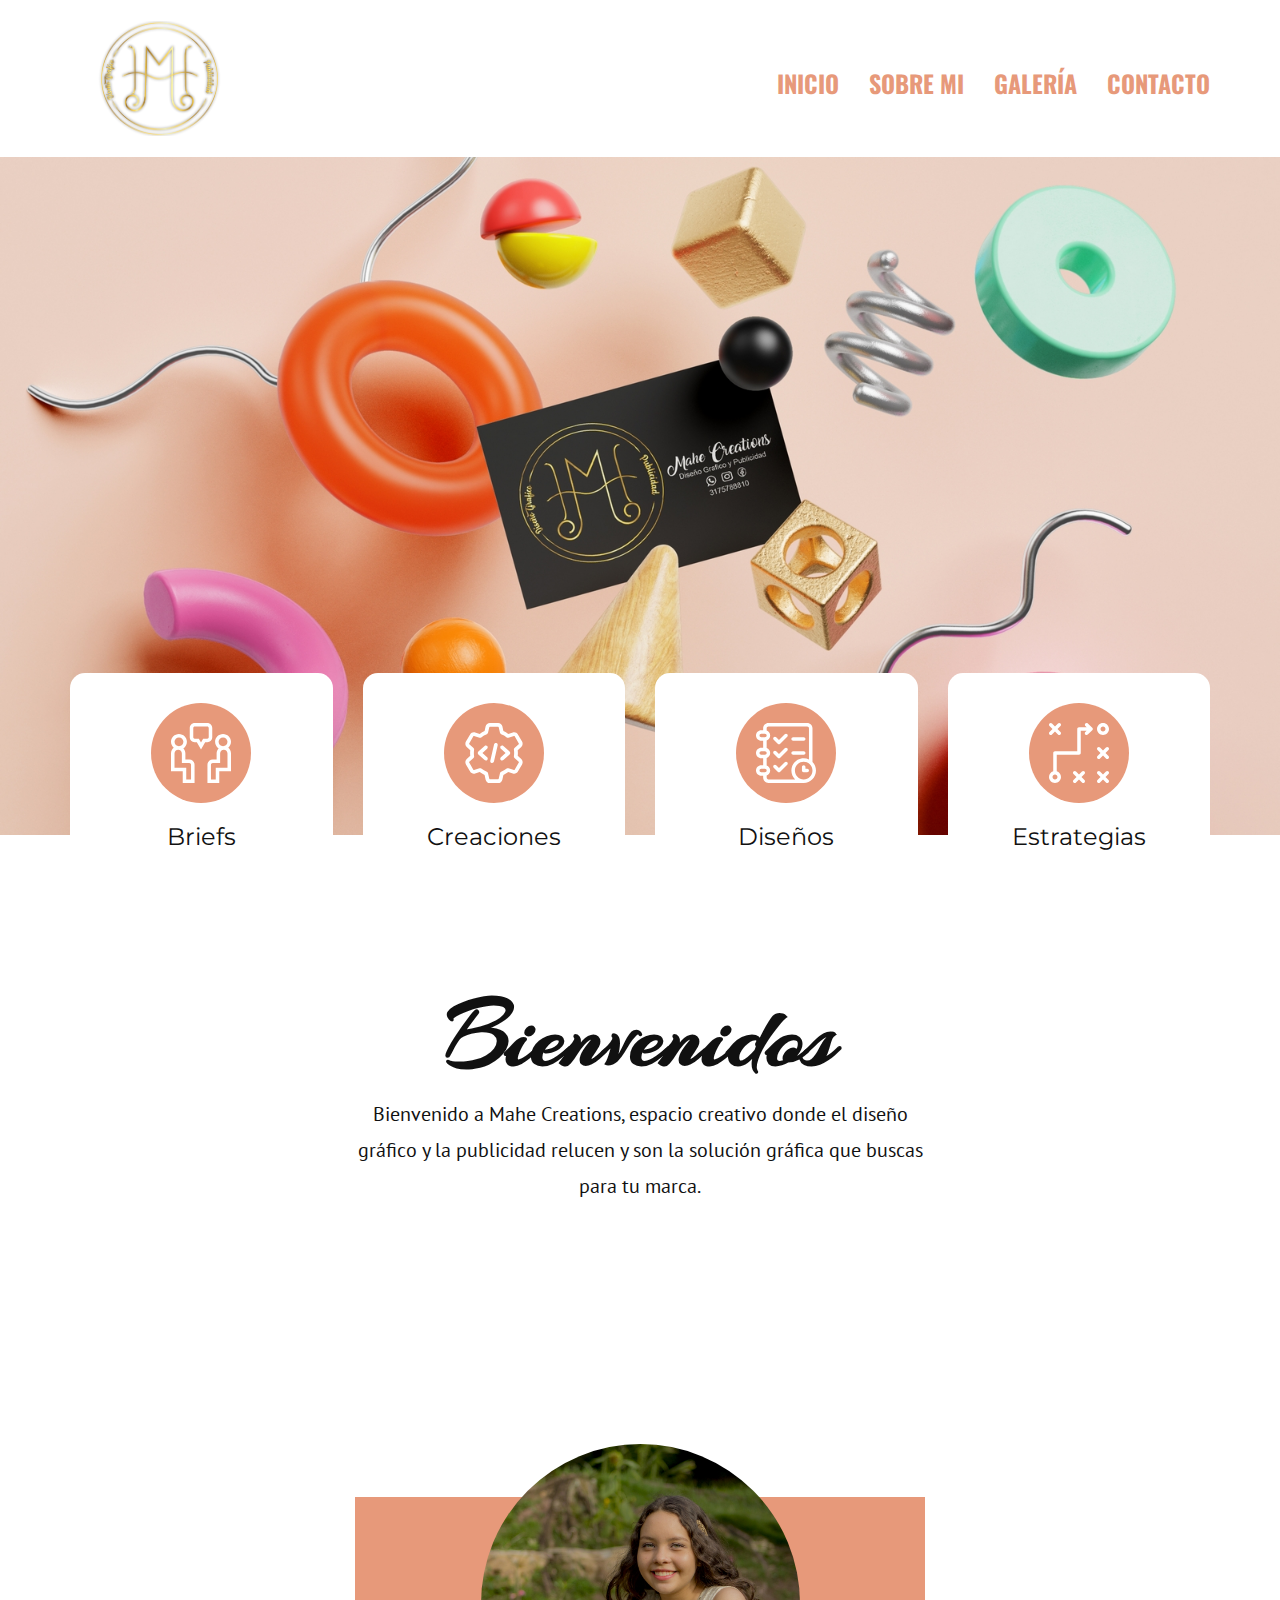
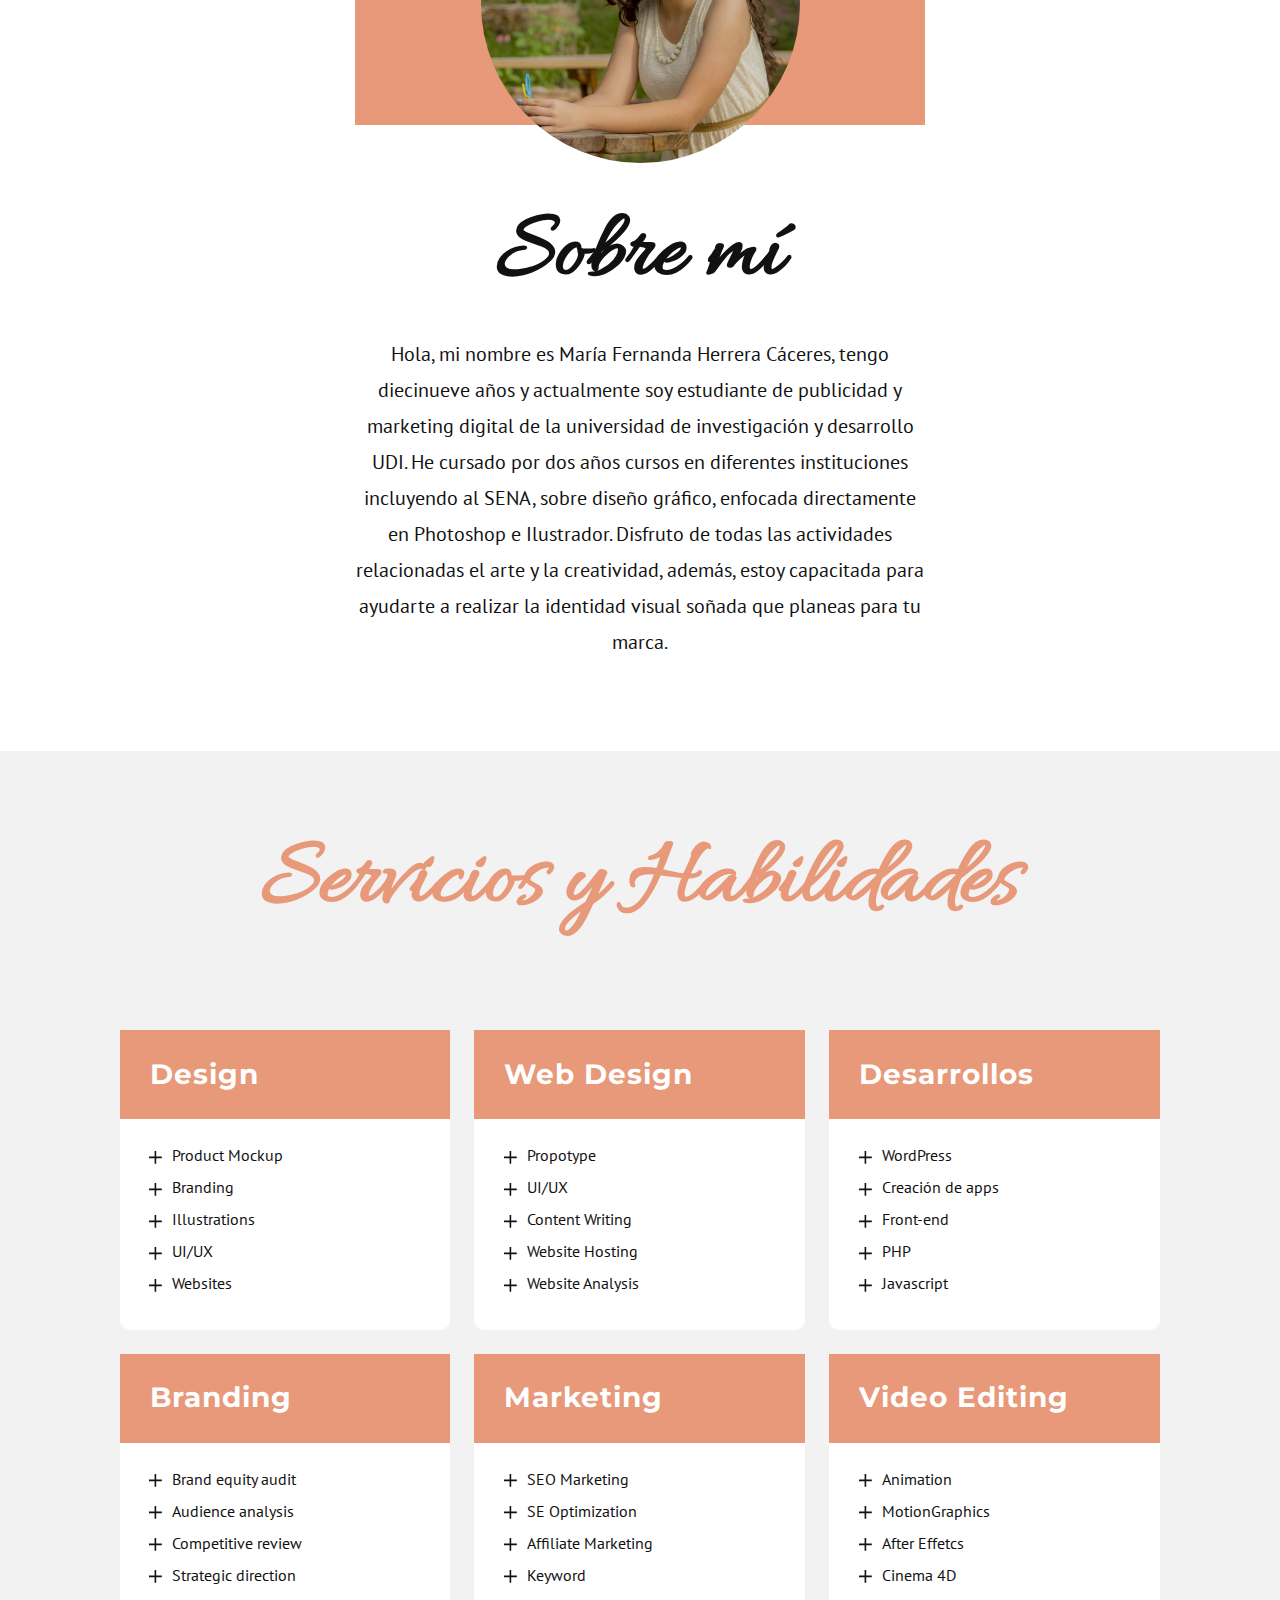
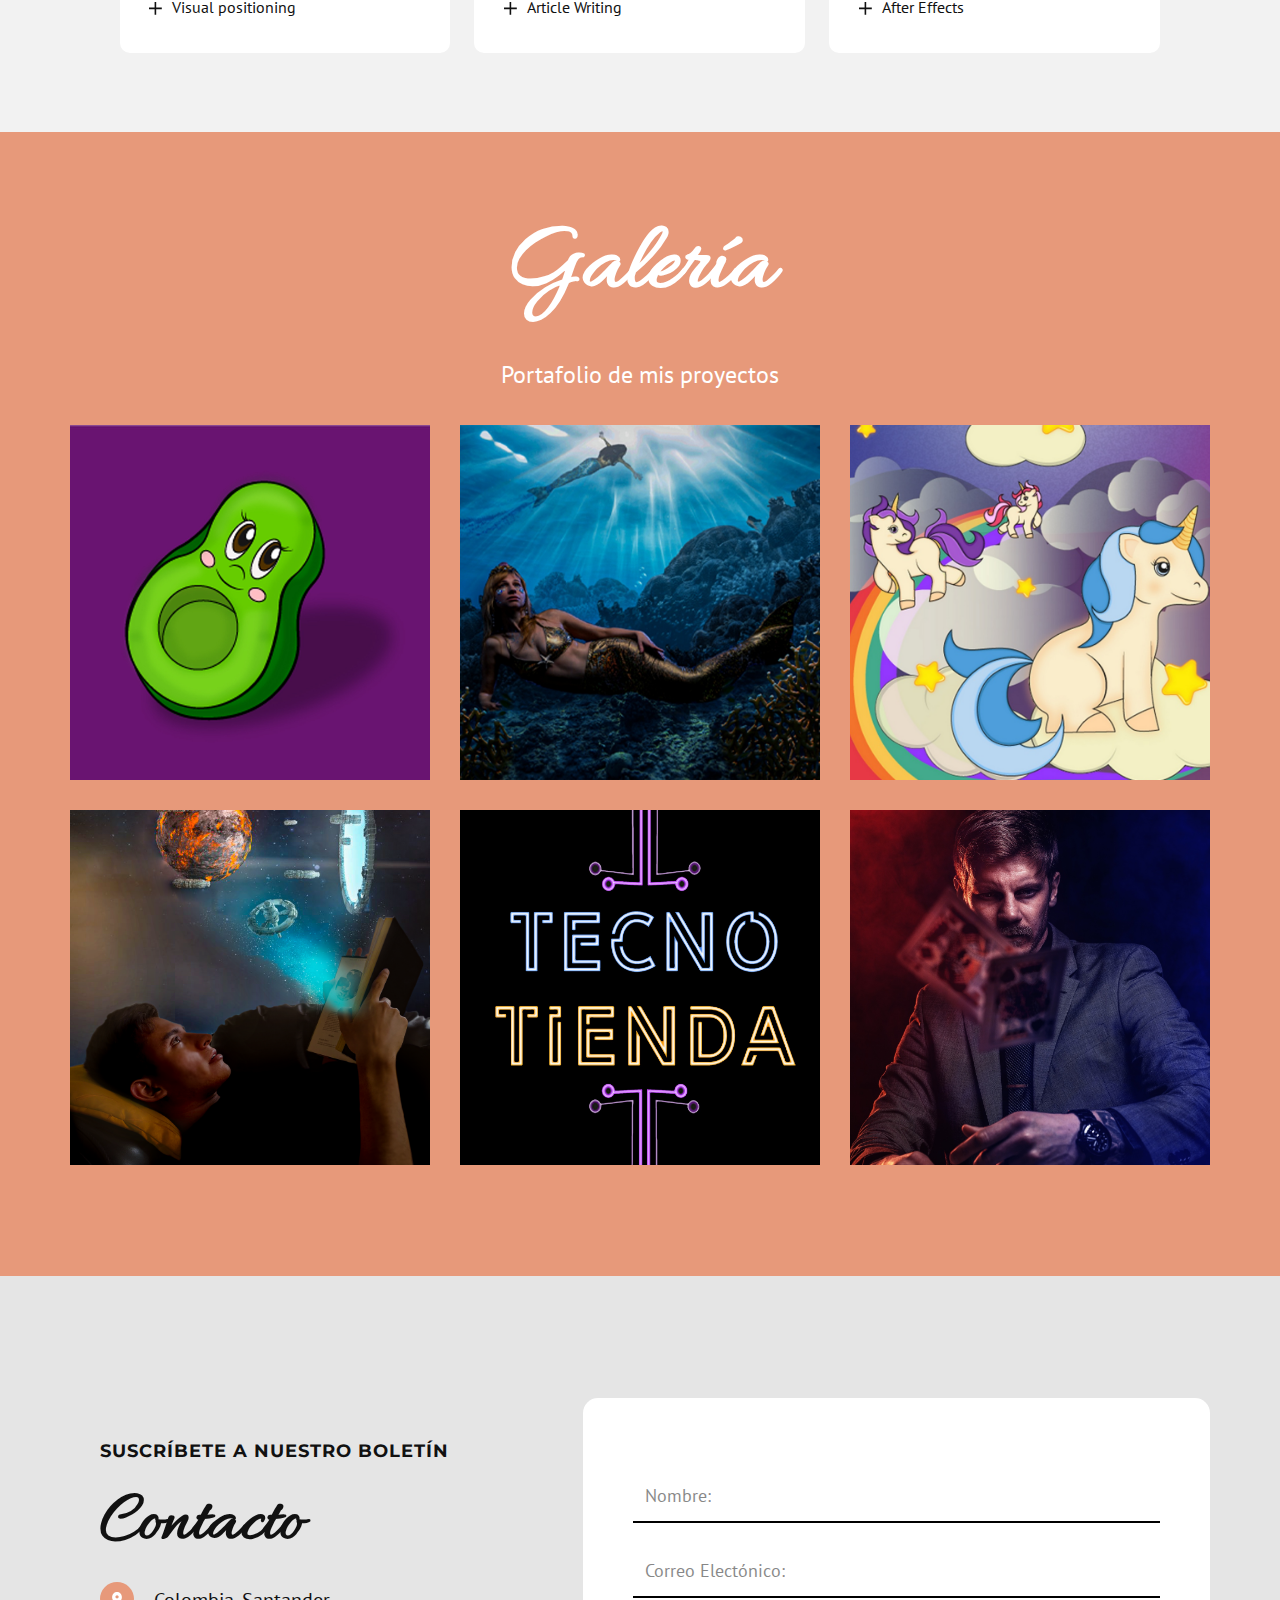
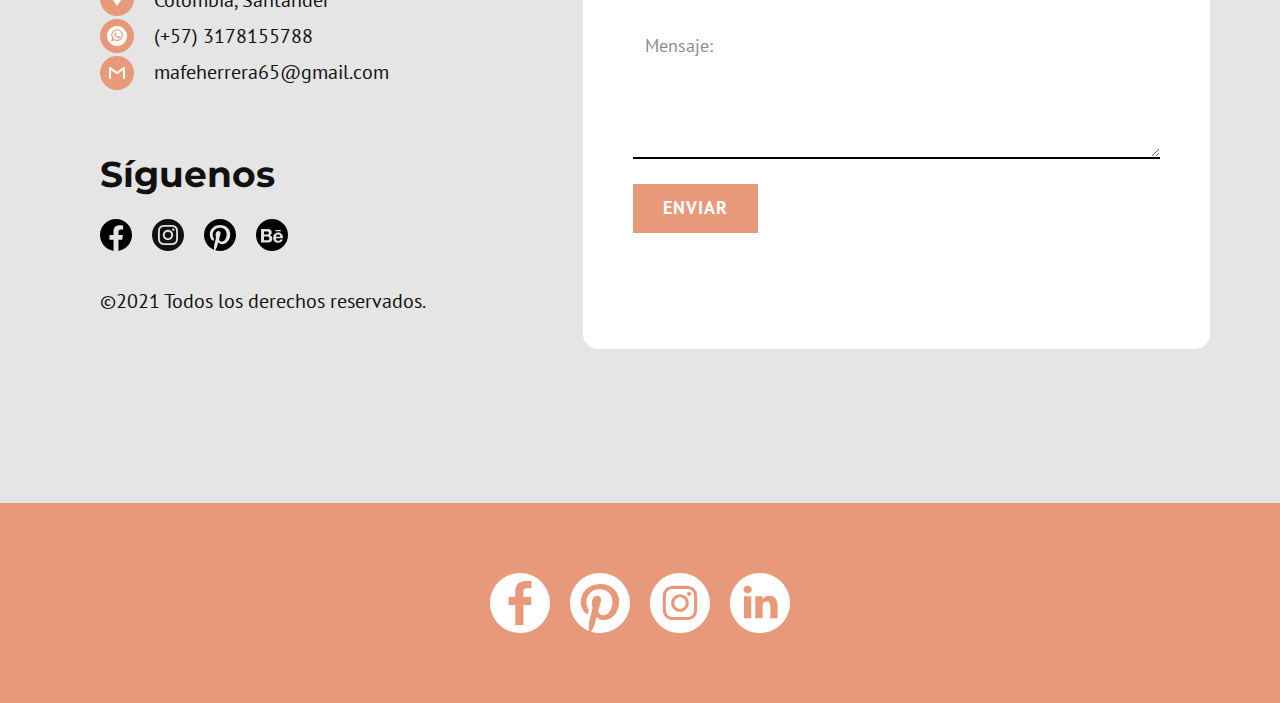
<file: Mahe-Creations.html>
<!DOCTYPE html>
<html style="font-size: 16px;" lang="es-CO">
  <head>
<!--responsive-->
    <meta name="viewport" content="width=device-width, initial-scale=1.0">
    <meta charset="utf-8">
<!--etiquetas meta-->
    <meta name="keywords" content="Our Mockup projects, Our Projects, ​Company, ​Milestones, Prototyping, ​What do our users say?, Design and Development, Contact us, Follow us">
    <meta name="description" content="">
    <meta name="page_type" content="np-template-header-footer-from-plugin">
    <title>Mahe Creations</title>
<!--enlace con la hoja css-->
    <link rel="stylesheet" href="nicepage.css" media="screen">
<link rel="stylesheet" href="Mahe-Creations.css" media="screen">
<!--java-->
    <script class="u-script" type="text/javascript" src="jquery.js" defer=""></script>
    <script class="u-script" type="text/javascript" src="nicepage.js" defer=""></script>
    <meta name="generator" content="Nicepage 4.0.3, nicepage.com">
<!--flavicon-->
    <link rel="icon" href="images/favicon.png">
<!--fuentes-->
    <link id="u-theme-google-font" rel="stylesheet" href="https://fonts.googleapis.com/css?family=Montserrat:100,100i,200,200i,300,300i,400,400i,500,500i,600,600i,700,700i,800,800i,900,900i|PT+Sans:400,400i,700,700i">
    <link id="u-page-google-font" rel="stylesheet" href="https://fonts.googleapis.com/css?family=Montserrat:100,100i,200,200i,300,300i,400,400i,500,500i,600,600i,700,700i,800,800i,900,900i|PT+Sans:400,400i,700,700i|Oswald:200,300,400,500,600,700|Arizonia:400|Allura:400">
<!--enlaces de los íconos-->
    <script type="application/ld+json">{
		"@context": "http://schema.org",
		"@type": "Organization",
		"name": "Mahe Creations Portafolio",
		"sameAs": [
				"https://www.facebook.com/mariafernanda.herreracaceres/",
				"https://co.pinterest.com/mafeherrera65/_saved/",
				"https://www.instagram.com/mafeherrera16/",
				"https://www.linkedin.com/in/maría-fernanda-herrera-cáceres-2a64081b3/"
		]
}</script>
    <meta name="theme-color" content="#f6da0a">
    <meta property="og:title" content="Mahe Creations">
    <meta property="og:description" content="">
    <meta property="og:type" content="website">
  </head>
<!--encabezado-->
  <body class="u-body"><header class="u-clearfix u-header" id="sec-3cd8"><div class="u-clearfix u-sheet u-sheet-1">
        <img class="u-image u-image-default u-image-1" src="images/LogoMarcapersonal1.png" alt="" data-image-width="638" data-image-height="504">
        <nav class="u-menu u-menu-dropdown u-offcanvas u-menu-1">
          <div class="menu-collapse u-custom-font u-font-oswald" style="font-size: 1.5rem; letter-spacing: 0px; text-transform: uppercase; font-weight: 700;" wfd-invisible="true">
            <a class="u-btn-text u-button-style u-custom-active-border-color u-custom-border u-custom-border-color u-custom-borders u-custom-hover-border-color u-custom-padding-bottom u-custom-text-active-color u-custom-text-color u-custom-text-hover-color u-custom-top-bottom-menu-spacing u-nav-link u-text-body-alt-color" href="#" style="padding: 1px 0px; font-size: calc(1em + 1px);">
              <svg class="u-svg-link" preserveAspectRatio="xMidYMin slice" viewBox="0 0 302 302" style="undefined"><use xmlns:xlink="http://www.w3.org/1999/xlink" xlink:href="#svg-a760"></use></svg>
              <svg xmlns="http://www.w3.org/2000/svg" xmlns:xlink="http://www.w3.org/1999/xlink" version="1.1" id="svg-a760" x="0px" y="0px" viewBox="0 0 302 302" style="enable-background:new 0 0 302 302;" xml:space="preserve" class="u-svg-content"><g><rect y="36" width="302" height="30"></rect><rect y="236" width="302" height="30"></rect><rect y="136" width="302" height="30"></rect>
</g><g></g><g></g><g></g><g></g><g></g><g></g><g></g><g></g><g></g><g></g><g></g><g></g><g></g><g></g><g></g></svg>
            </a>
          </div>
<!--menu-->
          <div class="u-custom-menu u-nav-container" wfd-invisible="true">
            <ul class="u-custom-font u-font-oswald u-nav u-spacing-30 u-unstyled u-nav-1"><li class="u-nav-item"><a class="u-border-2 u-border-active-palette-1-base u-border-hover-palette-1-base u-border-no-left u-border-no-right u-border-no-top u-button-style u-nav-link u-text-active-palette-2-light-2 u-text-custom-color-2 u-text-hover-grey-90" href="Mahe-Creations.html#sec-c639" data-page-id="502208813" style="padding: 10px 0px;">Inicio</a>
</li><li class="u-nav-item"><a class="u-border-2 u-border-active-palette-1-base u-border-hover-palette-1-base u-border-no-left u-border-no-right u-border-no-top u-button-style u-nav-link u-text-active-palette-2-light-2 u-text-custom-color-2 u-text-hover-grey-90" href="Mahe-Creations.html#carousel_d611" data-page-id="502208813" style="padding: 10px 0px;">Sobre mi</a>
</li><li class="u-nav-item"><a class="u-border-2 u-border-active-palette-1-base u-border-hover-palette-1-base u-border-no-left u-border-no-right u-border-no-top u-button-style u-nav-link u-text-active-palette-2-light-2 u-text-custom-color-2 u-text-hover-grey-90" href="Mahe-Creations.html#sec-ee59" data-page-id="502208813" style="padding: 10px 0px;">Galería</a>
</li><li class="u-nav-item"><a class="u-border-2 u-border-active-palette-1-base u-border-hover-palette-1-base u-border-no-left u-border-no-right u-border-no-top u-button-style u-nav-link u-text-active-palette-2-light-2 u-text-custom-color-2 u-text-hover-grey-90" href="Mahe-Creations.html#carousel_ec00" data-page-id="502208813" style="padding: 10px 0px;">Contacto</a>
</li></ul>
          </div>
          <div class="u-custom-menu u-nav-container-collapse" wfd-invisible="true">
            <div class="u-black u-container-style u-inner-container-layout u-opacity u-opacity-95 u-sidenav">
              <div class="u-inner-container-layout u-sidenav-overflow">
                <div class="u-menu-close"></div>
                <ul class="u-align-center u-nav u-popupmenu-items u-unstyled u-nav-2"><li class="u-nav-item"><a class="u-button-style u-nav-link" href="Mahe-Creations.html#sec-c639" data-page-id="502208813" style="padding: 10px 0px;">Inicio</a>
</li><li class="u-nav-item"><a class="u-button-style u-nav-link" href="Mahe-Creations.html#carousel_d611" data-page-id="502208813" style="padding: 10px 0px;">Sobre mi</a>
</li><li class="u-nav-item"><a class="u-button-style u-nav-link" href="Mahe-Creations.html#sec-ee59" data-page-id="502208813" style="padding: 10px 0px;">Galería</a>
</li><li class="u-nav-item"><a class="u-button-style u-nav-link" href="Mahe-Creations.html#carousel_ec00" data-page-id="502208813" style="padding: 10px 0px;">Contacto</a>
</li></ul>
              </div>
            </div>
            <div class="u-black u-menu-overlay u-opacity u-opacity-70" wfd-invisible="true"></div>
          </div>
        </nav>
      </div></header>
    <section class="u-align-center-sm u-align-center-xs u-clearfix u-typography-Normal--Introduction u-section-1" src="" id="sec-c639">
      <img class="u-expanded-width u-image u-image-1" src="images/Creative_Business_Card_Mockup_1.jpg" data-image-width="3000" data-image-height="2250">
      <div class="u-list u-list-1">
        <div class="u-repeater u-repeater-1">
          <div class="u-container-style u-list-item u-radius-15 u-repeater-item u-shape-round u-white u-list-item-1">
            <div class="u-container-layout u-similar-container u-valign-top u-container-layout-1"><span class="u-custom-color-2 u-icon u-icon-circle u-spacing-20 u-text-white u-icon-1"><svg class="u-svg-link" preserveAspectRatio="xMidYMin slice" viewBox="0 0 512 512" style=""><use xmlns:xlink="http://www.w3.org/1999/xlink" xlink:href="#svg-5d4a"></use></svg><svg class="u-svg-content" viewBox="0 0 512 512" id="svg-5d4a"><path d="m155.6875 311h-32.9375v-50.984375c0-16.585937-6.621094-31.644531-17.347656-42.699219 18.320312-12.175781 30.425781-32.992187 30.425781-56.59375 0-37.445312-30.464844-67.914062-67.914063-67.914062-37.449218 0-67.914062 30.464844-67.914062 67.914062 0 20.402344 9.054688 38.714844 23.339844 51.175782-14.203125 11.25-23.339844 28.628906-23.339844 48.117187v151.859375h100.125v100.125h100.875v-155.6875c0-24.984375-20.328125-45.3125-45.3125-45.3125zm-87.773438-188.191406c20.90625 0 37.914063 17.007812 37.914063 37.914062s-17.007813 37.917969-37.914063 37.917969-37.914062-17.011719-37.914062-37.917969 17.007812-37.914062 37.914062-37.914062zm103.085938 359.191406h-40.875v-100.125h-100.125v-121.859375c0-17.300781 14.074219-31.375 31.375-31.375s31.375 14.074219 31.375 31.375v80.984375h62.9375c8.441406 0 15.3125 6.871094 15.3125 15.3125zm0 0"></path><path d="m488.660156 211.898438c14.285156-12.460938 23.339844-30.773438 23.339844-51.175782 0-37.449218-30.464844-67.914062-67.914062-67.914062-37.449219 0-67.914063 30.464844-67.914063 67.914062 0 23.597656 12.105469 44.417969 30.425781 56.59375-10.726562 11.054688-17.347656 26.113282-17.347656 42.695313v50.988281h-32.9375c-24.984375 0-45.3125 20.328125-45.3125 45.3125v155.6875h100.875v-100.125h100.125v-151.859375c0-19.488281-9.136719-36.867187-23.339844-48.117187zm-44.574218-89.089844c20.90625 0 37.914062 17.007812 37.914062 37.914062s-17.007812 37.917969-37.914062 37.917969-37.914063-17.011719-37.914063-37.917969 17.007813-37.914062 37.914063-37.914062zm37.914062 259.066406h-100.125v100.125h-40.875v-125.6875c0-8.441406 6.871094-15.3125 15.3125-15.3125h62.9375v-80.984375c0-17.300781 14.074219-31.375 31.375-31.375s31.375 14.074219 31.375 31.375zm0 0"></path><path d="m352 121.664062v-79.332031c0-23.34375-18.988281-42.332031-42.332031-42.332031h-107.335938c-23.34375 0-42.332031 18.988281-42.332031 42.332031v79.332031c0 23.34375 18.988281 42.335938 42.332031 42.335938h18.171875l35.496094 61.480469 35.496094-61.480469h18.171875c23.34375 0 42.332031-18.992188 42.332031-42.335938zm-30 0c0 6.804688-5.53125 12.335938-12.332031 12.335938h-35.492188l-18.175781 31.480469-18.175781-31.480469h-35.492188c-6.800781 0-12.332031-5.53125-12.332031-12.335938v-79.332031c0-6.800781 5.53125-12.332031 12.332031-12.332031h107.335938c6.800781 0 12.332031 5.53125 12.332031 12.332031zm0 0"></path></svg>


          </span>
<!--casilla ícono y texto: BRIEFS-->
              <h3 class="u-align-center u-text u-text-default u-text-1">Briefs</h3>
            </div>
          </div>
          <div class="u-align-center u-container-style u-list-item u-radius-15 u-repeater-item u-shape-round u-white u-list-item-2">
            <div class="u-container-layout u-similar-container u-valign-top u-container-layout-2"><span class="u-custom-color-2 u-icon u-icon-circle u-spacing-20 u-text-white u-icon-2"><svg class="u-svg-link" preserveAspectRatio="xMidYMin slice" viewBox="0 0 24 24" style=""><use xmlns:xlink="http://www.w3.org/1999/xlink" xlink:href="#svg-1571"></use></svg><svg class="u-svg-content" viewBox="0 0 24 24" id="svg-1571"><path d="m13.663 24h-3.326c-.812 0-1.503-.555-1.681-1.349l-.422-1.873c-.687-.291-1.341-.671-1.954-1.134l-1.822.575c-.782.241-1.632-.09-2.024-.788l-1.658-2.868c-.397-.71-.263-1.585.322-2.135l1.412-1.298c-.043-.38-.065-.759-.065-1.13s.021-.75.064-1.13l-1.405-1.292c-.591-.556-.726-1.43-.333-2.131l1.668-2.885c.388-.69 1.237-1.024 2.017-.781l1.824.575c.613-.463 1.268-.843 1.954-1.134l.422-1.874c.178-.793.869-1.348 1.681-1.348h3.326c.812 0 1.503.555 1.681 1.349l.422 1.873c.687.291 1.341.671 1.954 1.134l1.822-.575c.78-.244 1.631.09 2.024.788l1.658 2.868c.397.71.263 1.585-.322 2.135l-1.412 1.298c.043.38.064.759.064 1.13s-.021.75-.064 1.13l1.406 1.292c.002.002.004.004.006.006.585.55.72 1.424.327 2.125l-1.668 2.885c-.389.69-1.238 1.024-2.017.781l-1.825-.576c-.613.463-1.268.843-1.954 1.134l-.422 1.874c-.177.794-.868 1.349-1.68 1.349zm-7.229-5.941c.172 0 .341.059.478.171.685.565 1.435 1 2.228 1.293.238.088.416.291.472.539l.509 2.26c.023.103.115.178.218.178h3.326c.103 0 .194-.075.218-.177l.509-2.26c.056-.248.233-.451.472-.539.793-.293 1.543-.729 2.228-1.293.196-.162.459-.214.703-.137l2.201.695c.104.032.216-.004.265-.093l1.668-2.884c.05-.089.032-.211-.049-.289l-1.688-1.552c-.184-.169-.271-.417-.233-.664.066-.44.1-.88.1-1.307s-.033-.866-.1-1.307c-.037-.247.05-.495.233-.664l1.692-1.556c.076-.072.096-.195.04-.294l-1.658-2.867c-.054-.095-.162-.132-.272-.1l-2.198.694c-.244.077-.507.025-.703-.137-.685-.565-1.435-1-2.228-1.293-.238-.088-.416-.291-.472-.539l-.509-2.26c-.027-.102-.118-.177-.221-.177h-3.326c-.103 0-.194.075-.218.177l-.509 2.261c-.055.248-.233.45-.471.539-.793.293-1.543.728-2.228 1.293-.196.162-.459.213-.703.137l-2.201-.695c-.104-.032-.216.005-.265.093l-1.668 2.883c-.051.09-.031.213.051.291l1.687 1.55c.184.169.271.417.233.664-.066.44-.1.88-.1 1.307s.033.866.1 1.307c.037.247-.05.495-.233.664l-1.692 1.556c-.076.072-.096.195-.04.294l1.658 2.867c.055.096.164.135.272.1l2.198-.694c.074-.024.15-.035.226-.035z"></path><path d="m11.251 16c-.057 0-.113-.006-.17-.019-.403-.093-.655-.496-.562-.899l1.5-6.5c.093-.405.501-.654.899-.563.403.093.655.496.562.899l-1.5 6.5c-.08.348-.388.582-.729.582z"></path><path d="m15.25 15c-.205 0-.409-.083-.558-.248-.277-.308-.252-.782.056-1.06l1.881-1.692-1.881-1.692c-.308-.277-.333-.751-.056-1.06.278-.307.752-.332 1.06-.056l2.5 2.25c.158.143.248.346.248.558s-.09.415-.248.558l-2.5 2.25c-.144.129-.323.192-.502.192z"></path><path d="m8.75 15c-.179 0-.358-.063-.502-.192l-2.5-2.25c-.158-.143-.248-.346-.248-.558s.09-.415.248-.558l2.5-2.25c.308-.277.781-.252 1.06.056.277.308.252.782-.056 1.06l-1.881 1.692 1.881 1.692c.308.277.333.751.056 1.06-.149.165-.353.248-.558.248z"></path></svg>

<!--casilla ícono y texto: CREACIONES-->
          </span>
              <h3 class="u-align-center u-text u-text-default u-text-2">Creaciones</h3>
            </div>
          </div>
          <div class="u-align-center u-container-style u-list-item u-radius-15 u-repeater-item u-shape-round u-white u-list-item-3">
            <div class="u-container-layout u-similar-container u-valign-top u-container-layout-3"><span class="u-custom-color-2 u-icon u-icon-circle u-spacing-20 u-text-white u-icon-3"><svg class="u-svg-link" preserveAspectRatio="xMidYMin slice" viewBox="0 0 512 512" style=""><use xmlns:xlink="http://www.w3.org/1999/xlink" xlink:href="#svg-ac93"></use></svg><svg class="u-svg-content" viewBox="0 0 512 512" x="0px" y="0px" id="svg-ac93" style="enable-background:new 0 0 512 512;"><g><g><path d="M482,332.596V45c0-24.813-20.187-45-45-45H106C81.187,0,61,20.187,61,45v16H45C20.187,61,0,81.187,0,106s20.187,45,45,45    h16v60H45c-24.813,0-45,20.187-45,45s20.187,45,45,45h16v60H45c-24.813,0-45,20.187-45,45s20.187,45,45,45h16v15    c0,11.955,4.597,23.347,12.944,32.079C82.526,507.056,93.911,512,106,512h301c57.897,0,105-47.551,105-106    C512,377.457,500.546,351.542,482,332.596z M45,121c-8.271,0-15-6.729-15-15s6.729-15,15-15h31c8.271,0,15,6.729,15,15    s-6.729,15-15,15H45z M45,271c-8.271,0-15-6.729-15-15s6.729-15,15-15h31c8.271,0,15,6.729,15,15s-6.729,15-15,15H45z M76,421H45    c-8.271,0-15-6.729-15-15s6.729-15,15-15h31c8.271,0,15,6.729,15,15S84.271,421,76,421z M106,482c-7.99,0-15-7.477-15-16v-17.58    c17.459-6.192,30-22.865,30-42.42c0-19.555-12.541-36.228-30-42.42v-65.16c17.459-6.192,30-22.865,30-42.42    c0-19.555-12.541-36.228-30-42.42v-65.16c17.459-6.192,30-22.865,30-42.42s-12.541-36.228-30-42.42V45c0-8.271,6.729-15,15-15h331    c8.271,0,15,6.729,15,15v266.145c-13.646-6.5-28.905-10.145-45-10.145c-57.897,0-105,47.103-105,105    c0,29.78,12.233,56.726,31.886,76H106z M407,482c-41.355,0-75-34.093-75-76c0-41.355,33.645-75,75-75c41.355,0,75,33.645,75,75    C482,447.907,448.355,482,407,482z"></path>
</g>
</g><g><g><path d="M407,121h-90c-8.284,0-15,6.716-15,15s6.716,15,15,15h90c8.284,0,15-6.716,15-15S415.284,121,407,121z"></path>
</g>
</g><g><g><path d="M407,241h-90c-8.284,0-15,6.716-15,15s6.716,15,15,15h90c8.284,0,15-6.716,15-15S415.284,241,407,241z"></path>
</g>
</g><g><g><path d="M437,391h-15v-15c0-8.284-6.716-15-15-15s-15,6.716-15,15v30c0,8.284,6.716,15,15,15h30c8.284,0,15-6.716,15-15    S445.284,391,437,391z"></path>
</g>
</g><g><g><path d="M266.606,95.393c-5.857-5.858-15.355-5.858-21.212,0.001L196,144.787l-23.611-23.611c-5.857-5.858-15.355-5.858-21.213,0    c-5.858,5.858-5.858,15.355,0,21.213l34.218,34.218C188.322,179.536,192.161,181,196,181s7.678-1.464,10.606-4.394l60-60    C272.464,110.748,272.464,101.251,266.606,95.393z"></path>
</g>
</g><g><g><path d="M266.606,215.393c-5.857-5.858-15.355-5.858-21.212,0.001L196,264.787l-23.611-23.611c-5.857-5.858-15.355-5.858-21.213,0    c-5.858,5.858-5.858,15.355,0,21.213l34.218,34.218C188.322,299.536,192.161,301,196,301s7.678-1.464,10.606-4.394l60-60    C272.464,230.748,272.464,221.251,266.606,215.393z"></path>
</g>
</g><g><g><path d="M266.606,335.393c-5.857-5.858-15.355-5.858-21.212,0.001L196,384.787l-23.611-23.611c-5.857-5.858-15.355-5.858-21.213,0    c-5.858,5.858-5.858,15.355,0,21.213l34.218,34.218C188.322,419.536,192.161,421,196,421s7.678-1.464,10.606-4.394l60-60    C272.464,350.748,272.464,341.251,266.606,335.393z"></path>
</g>
</g></svg>


          </span>
<!--casilla ícono y texto: DISEÑOS-->
              <h3 class="u-align-center u-text u-text-default u-text-3">Diseños</h3>
            </div>
          </div>
          <div class="u-align-center u-container-style u-list-item u-radius-15 u-repeater-item u-shape-round u-white u-list-item-4">
            <div class="u-container-layout u-similar-container u-valign-top u-container-layout-4"><span class="u-custom-color-2 u-icon u-icon-circle u-spacing-20 u-text-white u-icon-4"><svg class="u-svg-link" preserveAspectRatio="xMidYMin slice" viewBox="0 0 512.036 512.036" style=""><use xmlns:xlink="http://www.w3.org/1999/xlink" xlink:href="#svg-de2b"></use></svg><svg class="u-svg-content" viewBox="0 0 512.036 512.036" id="svg-de2b"><g><path d="m507.622 209.253c-5.86-5.856-15.357-5.854-21.213.005l-25.529 25.542-25.529-25.542c-5.856-5.859-15.354-5.862-21.213-.005-5.859 5.856-5.862 15.354-.005 21.213l25.539 25.552-25.539 25.552c-5.856 5.859-5.854 15.357.005 21.213 2.929 2.927 6.766 4.391 10.604 4.391 3.84 0 7.68-1.466 10.609-4.396l25.529-25.542 25.529 25.542c2.929 2.931 6.769 4.396 10.609 4.396 3.837 0 7.675-1.463 10.604-4.391 5.859-5.856 5.862-15.354.005-21.213l-25.539-25.552 25.539-25.552c5.857-5.859 5.854-15.357-.005-21.213z"></path><path d="m507.622 414.097c-5.86-5.856-15.357-5.854-21.213.005l-25.529 25.541-25.529-25.541c-5.856-5.859-15.354-5.861-21.213-.005s-5.862 15.354-.005 21.213l25.539 25.552-25.539 25.552c-5.856 5.859-5.854 15.357.005 21.213 2.929 2.927 6.766 4.391 10.604 4.391 3.84 0 7.68-1.466 10.609-4.396l25.529-25.541 25.529 25.541c2.929 2.931 6.769 4.396 10.609 4.396 3.837 0 7.675-1.463 10.604-4.391 5.859-5.856 5.862-15.354.005-21.213l-25.539-25.552 25.539-25.552c5.857-5.859 5.854-15.357-.005-21.213z"></path><path d="m302.76 414.097c-5.86-5.856-15.356-5.854-21.213.005l-25.528 25.541-25.528-25.541c-5.856-5.859-15.354-5.862-21.213-.005-5.859 5.856-5.862 15.354-.005 21.213l25.539 25.552-25.539 25.552c-5.856 5.859-5.854 15.357.005 21.213 2.929 2.927 6.766 4.391 10.604 4.391 3.84 0 7.68-1.466 10.609-4.396l25.528-25.541 25.528 25.541c2.929 2.931 6.769 4.396 10.609 4.396 3.837 0 7.675-1.463 10.604-4.391 5.859-5.856 5.862-15.354.005-21.213l-25.539-25.552 25.539-25.552c5.857-5.859 5.854-15.357-.005-21.213z"></path><path d="m4.414 97.94c2.929 2.927 6.766 4.391 10.604 4.391 3.84 0 7.68-1.466 10.609-4.396l25.529-25.541 25.529 25.541c2.929 2.931 6.769 4.396 10.609 4.396 3.837 0 7.675-1.464 10.604-4.391 5.859-5.856 5.862-15.354.005-21.213l-25.539-25.553 25.539-25.552c5.856-5.859 5.854-15.357-.005-21.213-5.86-5.856-15.357-5.854-21.213.005l-25.529 25.541-25.529-25.541c-5.856-5.859-15.353-5.862-21.213-.005-5.859 5.856-5.862 15.354-.005 21.213l25.539 25.552-25.539 25.552c-5.857 5.86-5.854 15.357.005 21.214z"></path><path d="m460.88 102.33c28.208 0 51.156-22.948 51.156-51.156s-22.948-51.156-51.156-51.156-51.156 22.949-51.156 51.156 22.949 51.156 51.156 51.156zm0-72.312c11.666 0 21.156 9.491 21.156 21.156s-9.49 21.156-21.156 21.156-21.156-9.49-21.156-21.156 9.491-21.156 21.156-21.156z"></path><path d="m331.396 4.124c-6.016-5.694-15.51-5.433-21.205.584-5.694 6.017-5.433 15.511.584 21.205l10.843 10.262h-65.6c-8.284 0-15 6.716-15 15v189.844h-189.862c-8.284 0-15 6.716-15 15v155.936c-20.911 6.425-36.156 25.917-36.156 48.907 0 28.208 22.948 51.156 51.156 51.156s51.156-22.949 51.156-51.156c0-22.99-15.246-42.482-36.156-48.908v-140.936h189.862c8.284 0 15-6.716 15-15v-189.844h49.955l-10.843 10.262c-6.017 5.694-6.278 15.188-.584 21.205 2.95 3.117 6.919 4.689 10.897 4.689 3.701 0 7.408-1.361 10.308-4.105l38.526-36.461c2.994-2.833 4.689-6.773 4.689-10.895s-1.696-8.062-4.689-10.895zm-280.24 477.894c-11.666 0-21.156-9.491-21.156-21.156s9.49-21.156 21.156-21.156 21.156 9.49 21.156 21.156-9.491 21.156-21.156 21.156z"></path>
</g></svg>


          </span>
<!--casilla ícono y texto: ESTRATEGIAS-->
              <h3 class="u-align-center u-text u-text-default u-text-4">Estrategias</h3>
            </div>
          </div>
        </div>
      </div>
<!--BANNER BIENVENIDOS-->
      <h1 class="u-align-center u-custom-font u-text u-text-5">Bienvenidos</h1>
      <p class="u-align-center u-text u-text-6"> Bienvenido
a Mahe Creations, espacio creativo donde el diseño gráfico y la publicidad relucen
y son la solución gráfica que buscas para tu marca.</p>
    </section>
    <section class="u-align-center u-clearfix u-section-2" id="carousel_d611">
      <div class="u-clearfix u-sheet u-sheet-1">
        <div class="u-custom-color-2 u-shape u-shape-rectangle u-shape-1"></div>
        <div class="u-image u-image-circle u-image-1" alt="" data-image-width="1600" data-image-height="1067"></div>
<!--SOBRE MI-->
        <h1 class="u-custom-font u-text u-text-default-xl u-text-1">Sobre mí</h1>
        <p class="u-text u-text-2"> Hola, mi
nombre es María Fernanda Herrera Cáceres, tengo diecinueve años y actualmente
soy estudiante de publicidad y marketing digital de la universidad de
investigación y desarrollo UDI. He cursado por dos años cursos en diferentes
instituciones incluyendo al SENA, sobre diseño gráfico, enfocada directamente
en Photoshop e Ilustrador. Disfruto de todas las actividades relacionadas el
arte y la creatividad, además, estoy capacitada para ayudarte a realizar la
identidad visual soñada que planeas para tu marca.</p>
      </div>
    </section>
    <section class="u-align-center u-clearfix u-grey-5 u-section-3" id="carousel_54b4">
      <div class="u-clearfix u-sheet u-sheet-1">
<!--SERVICIOS Y HABILIDADES-->
<!--tabla de productos-->
        <h1 class="u-custom-font u-text u-text-custom-color-2 u-text-default-xl u-text-1">Servicios y Habilidades</h1>
        <div class="u-list u-list-1">
          <div class="u-repeater u-repeater-1">
            <div class="u-align-left u-container-style u-list-item u-radius-10 u-repeater-item u-shape-round u-white u-list-item-1">
              <div class="u-container-layout u-similar-container u-valign-top u-container-layout-1">
                <div class="u-container-style u-custom-color-2 u-expanded-width u-group u-group-1">
                  <div class="u-container-layout u-valign-middle u-container-layout-2">
<!--diseño-->
                    <h3 class="u-custom-font u-font-montserrat u-text u-text-2">Design</h3>
                  </div>
                </div>
                <ul class="u-custom-list u-text u-text-3">
                  <li>
                    <div class="class u-list-icon u-list-icon-1">
                      <svg class="u-svg-content" viewBox="0 0 341.4 341.4" x="0px" y="0px" id="svg-fba6"><g><g><polygon points="192,149.4 192,0 149.4,0 149.4,149.4 0,149.4 0,192 149.4,192 149.4,341.4 192,341.4 192,192 341.4,192     341.4,149.4   "></polygon>
</g>
</g></svg>
<!--Mockups-->
                    </div>Product Mockup
                  </li>
                  <li>
                    <div class="class u-list-icon u-list-icon-2">
                      <svg class="u-svg-content" viewBox="0 0 341.4 341.4" x="0px" y="0px" id="svg-fba6"><g><g><polygon points="192,149.4 192,0 149.4,0 149.4,149.4 0,149.4 0,192 149.4,192 149.4,341.4 192,341.4 192,192 341.4,192     341.4,149.4   "></polygon>
</g>
</g></svg>
<!--Branding-->
                    </div>Branding
                  </li>
                  <li>
                    <div class="class u-list-icon u-list-icon-3">
                      <svg class="u-svg-content" viewBox="0 0 341.4 341.4" x="0px" y="0px" id="svg-fba6"><g><g><polygon points="192,149.4 192,0 149.4,0 149.4,149.4 0,149.4 0,192 149.4,192 149.4,341.4 192,341.4 192,192 341.4,192     341.4,149.4   "></polygon>
</g>
</g></svg>
<!--ilustraciones-->
                    </div>Illustrations
                  </li>
                  <li>
                    <div class="class u-list-icon u-list-icon-4">
                      <svg class="u-svg-content" viewBox="0 0 341.4 341.4" x="0px" y="0px" id="svg-fba6"><g><g><polygon points="192,149.4 192,0 149.4,0 149.4,149.4 0,149.4 0,192 149.4,192 149.4,341.4 192,341.4 192,192 341.4,192     341.4,149.4   "></polygon>
</g>
</g></svg>
<!--UI/UX-->
                    </div>UI/UX
                  </li>
                  <li>
                    <div class="class u-list-icon u-list-icon-5">
                      <svg class="u-svg-content" viewBox="0 0 341.4 341.4" x="0px" y="0px" id="svg-fba6"><g><g><polygon points="192,149.4 192,0 149.4,0 149.4,149.4 0,149.4 0,192 149.4,192 149.4,341.4 192,341.4 192,192 341.4,192     341.4,149.4   "></polygon>
</g>
</g></svg>
<!--WEBSITES-->
                    </div>Websites
                  </li>
                </ul>
              </div>
            </div>
            <div class="u-align-left u-container-style u-list-item u-radius-10 u-repeater-item u-shape-round u-white u-list-item-2">
              <div class="u-container-layout u-similar-container u-valign-top u-container-layout-3">
                <div class="u-container-style u-custom-color-2 u-expanded-width u-group u-group-2">
                  <div class="u-container-layout u-valign-middle u-container-layout-4">
                    <h3 class="u-custom-font u-font-montserrat u-text u-text-default u-text-4"> Web Design</h3>
                  </div>
                </div>
                <ul class="u-custom-list u-text u-text-5">
                  <li>
                    <div class="class u-list-icon u-list-icon-6">
                      <svg class="u-svg-content" viewBox="0 0 341.4 341.4" x="0px" y="0px" id="svg-70bc"><g><g><polygon points="192,149.4 192,0 149.4,0 149.4,149.4 0,149.4 0,192 149.4,192 149.4,341.4 192,341.4 192,192 341.4,192     341.4,149.4   "></polygon>
</g>
</g></svg>
<!--prototipos-->
                    </div>Propotype
                  </li>
                  <li>
                    <div class="class u-list-icon u-list-icon-7">
                      <svg class="u-svg-content" viewBox="0 0 341.4 341.4" x="0px" y="0px" id="svg-70bc"><g><g><polygon points="192,149.4 192,0 149.4,0 149.4,149.4 0,149.4 0,192 149.4,192 149.4,341.4 192,341.4 192,192 341.4,192     341.4,149.4   "></polygon>
</g>
</g></svg>
                    </div>UI/UX
                  </li>
                  <li>
                    <div class="class u-list-icon u-list-icon-8">
                      <svg class="u-svg-content" viewBox="0 0 341.4 341.4" x="0px" y="0px" id="svg-70bc"><g><g><polygon points="192,149.4 192,0 149.4,0 149.4,149.4 0,149.4 0,192 149.4,192 149.4,341.4 192,341.4 192,192 341.4,192     341.4,149.4   "></polygon>
</g>
</g></svg>
<!--contenido escrito-->
                    </div>Content Writing
                  </li>
                  <li>
                    <div class="class u-list-icon u-list-icon-9">
                      <svg class="u-svg-content" viewBox="0 0 341.4 341.4" x="0px" y="0px" id="svg-70bc"><g><g><polygon points="192,149.4 192,0 149.4,0 149.4,149.4 0,149.4 0,192 149.4,192 149.4,341.4 192,341.4 192,192 341.4,192     341.4,149.4   "></polygon>
</g>
</g></svg>
<!--hosting-->
                    </div>Website Hosting
                  </li>
                  <li>
                    <div class="class u-list-icon u-list-icon-10">
                      <svg class="u-svg-content" viewBox="0 0 341.4 341.4" x="0px" y="0px" id="svg-70bc"><g><g><polygon points="192,149.4 192,0 149.4,0 149.4,149.4 0,149.4 0,192 149.4,192 149.4,341.4 192,341.4 192,192 341.4,192     341.4,149.4   "></polygon>
</g>
</g></svg>
<!--analitica-->
                    </div>Website Analysis
                  </li>
                </ul>
              </div>
            </div>
            <div class="u-align-left u-container-style u-list-item u-radius-10 u-repeater-item u-shape-round u-white u-list-item-3">
              <div class="u-container-layout u-similar-container u-valign-top u-container-layout-5">
                <div class="u-container-style u-custom-color-2 u-expanded-width u-group u-group-3">
                  <div class="u-container-layout u-valign-middle u-container-layout-6">
                    <h3 class="u-custom-font u-font-montserrat u-text u-text-default u-text-6">Desarrollos</h3>
                  </div>
                </div>
                <ul class="u-custom-list u-text u-text-7">
                  <li>
                    <div class="class u-list-icon u-list-icon-11">
                      <svg class="u-svg-content" viewBox="0 0 341.4 341.4" x="0px" y="0px" id="svg-d44f"><g><g><polygon points="192,149.4 192,0 149.4,0 149.4,149.4 0,149.4 0,192 149.4,192 149.4,341.4 192,341.4 192,192 341.4,192     341.4,149.4   "></polygon>
</g>
</g></svg>
<!--wordpress-->
                    </div>WordPress
                  </li>
                  <li>
                    <div class="class u-list-icon u-list-icon-12">
                      <svg class="u-svg-content" viewBox="0 0 341.4 341.4" x="0px" y="0px" id="svg-d44f"><g><g><polygon points="192,149.4 192,0 149.4,0 149.4,149.4 0,149.4 0,192 149.4,192 149.4,341.4 192,341.4 192,192 341.4,192     341.4,149.4   "></polygon>
</g>
</g></svg>
<!--Creacion de apps-->
                    </div>Creación de apps
                  </li>
                  <li>
                    <div class="class u-list-icon u-list-icon-13">
                      <svg class="u-svg-content" viewBox="0 0 341.4 341.4" x="0px" y="0px" id="svg-d44f"><g><g><polygon points="192,149.4 192,0 149.4,0 149.4,149.4 0,149.4 0,192 149.4,192 149.4,341.4 192,341.4 192,192 341.4,192     341.4,149.4   "></polygon>
</g>
</g></svg>
<!--Frond end-->
                    </div>Front-end
                  </li>
                  <li>
                    <div class="class u-list-icon u-list-icon-14">
                      <svg class="u-svg-content" viewBox="0 0 341.4 341.4" x="0px" y="0px" id="svg-d44f"><g><g><polygon points="192,149.4 192,0 149.4,0 149.4,149.4 0,149.4 0,192 149.4,192 149.4,341.4 192,341.4 192,192 341.4,192     341.4,149.4   "></polygon>
</g>
</g></svg>
<!--PHP-->
                    </div>PHP
                  </li>
                  <li>
                    <div class="class u-list-icon u-list-icon-15">
                      <svg class="u-svg-content" viewBox="0 0 341.4 341.4" x="0px" y="0px" id="svg-d44f"><g><g><polygon points="192,149.4 192,0 149.4,0 149.4,149.4 0,149.4 0,192 149.4,192 149.4,341.4 192,341.4 192,192 341.4,192     341.4,149.4   "></polygon>
</g>
</g></svg>
<!--jAVA SCRIPT-->
                    </div>Javascript
                  </li>
                </ul>
              </div>
            </div>
            <div class="u-align-left u-container-style u-list-item u-radius-10 u-repeater-item u-shape-round u-white u-list-item-4">
              <div class="u-container-layout u-similar-container u-valign-top u-container-layout-7">
                <div class="u-container-style u-custom-color-2 u-expanded-width u-group u-group-4">
                  <div class="u-container-layout u-valign-middle u-container-layout-8">
                    <h3 class="u-custom-font u-font-montserrat u-text u-text-default u-text-8"> Branding</h3>
                  </div>
                </div>
                <ul class="u-custom-list u-text u-text-9">
                  <li>
                    <div class="class u-list-icon u-list-icon-16">
                      <svg class="u-svg-content" viewBox="0 0 341.4 341.4" x="0px" y="0px" id="svg-8e49"><g><g><polygon points="192,149.4 192,0 149.4,0 149.4,149.4 0,149.4 0,192 149.4,192 149.4,341.4 192,341.4 192,192 341.4,192     341.4,149.4   "></polygon>
</g>
</g></svg>
<!--Brand-->
                    </div>Brand equity audit
                  </li>
                  <li>
                    <div class="class u-list-icon u-list-icon-17">
                      <svg class="u-svg-content" viewBox="0 0 341.4 341.4" x="0px" y="0px" id="svg-8e49"><g><g><polygon points="192,149.4 192,0 149.4,0 149.4,149.4 0,149.4 0,192 149.4,192 149.4,341.4 192,341.4 192,192 341.4,192     341.4,149.4   "></polygon>
</g>
</g></svg>
<!--ANALITICA DE AUDIENCIA-->
                    </div>Audience analysis
                  </li>
                  <li>
                    <div class="class u-list-icon u-list-icon-18">
                      <svg class="u-svg-content" viewBox="0 0 341.4 341.4" x="0px" y="0px" id="svg-8e49"><g><g><polygon points="192,149.4 192,0 149.4,0 149.4,149.4 0,149.4 0,192 149.4,192 149.4,341.4 192,341.4 192,192 341.4,192     341.4,149.4   "></polygon>
</g>
</g></svg>
<!--CRITICAS DE LA COMPETENCIA-->
                    </div>Competitive review
                  </li>
                  <li>
                    <div class="class u-list-icon u-list-icon-19">
                      <svg class="u-svg-content" viewBox="0 0 341.4 341.4" x="0px" y="0px" id="svg-8e49"><g><g><polygon points="192,149.4 192,0 149.4,0 149.4,149.4 0,149.4 0,192 149.4,192 149.4,341.4 192,341.4 192,192 341.4,192     341.4,149.4   "></polygon>
</g>
</g></svg>
<!--direccion estratégica-->
                    </div>Strategic direction
                  </li>
                  <li>
                    <div class="class u-list-icon u-list-icon-20">
                      <svg class="u-svg-content" viewBox="0 0 341.4 341.4" x="0px" y="0px" id="svg-8e49"><g><g><polygon points="192,149.4 192,0 149.4,0 149.4,149.4 0,149.4 0,192 149.4,192 149.4,341.4 192,341.4 192,192 341.4,192     341.4,149.4   "></polygon>
</g>
</g></svg>
<!--Posicionamiento-->
                    </div>Visual positioning
                  </li>
                </ul>
              </div>
            </div>
            <div class="u-align-left u-container-style u-list-item u-radius-10 u-repeater-item u-shape-round u-white u-list-item-5">
              <div class="u-container-layout u-similar-container u-valign-top u-container-layout-9">
                <div class="u-container-style u-custom-color-2 u-expanded-width u-group u-group-5">
                  <div class="u-container-layout u-valign-middle u-container-layout-10">
                    <h3 class="u-custom-font u-font-montserrat u-text u-text-default u-text-10"> Marketing</h3>
                  </div>
                </div>
                <ul class="u-custom-list u-text u-text-11">
                  <li>
                    <div class="class u-list-icon u-list-icon-21">
                      <svg class="u-svg-content" viewBox="0 0 341.4 341.4" x="0px" y="0px" id="svg-b7fc"><g><g><polygon points="192,149.4 192,0 149.4,0 149.4,149.4 0,149.4 0,192 149.4,192 149.4,341.4 192,341.4 192,192 341.4,192     341.4,149.4   "></polygon>
</g>
</g></svg>
<!--SEO marketing-->
                    </div>SEO Marketing
                  </li>
                  <li>
                    <div class="class u-list-icon u-list-icon-22">
                      <svg class="u-svg-content" viewBox="0 0 341.4 341.4" x="0px" y="0px" id="svg-b7fc"><g><g><polygon points="192,149.4 192,0 149.4,0 149.4,149.4 0,149.4 0,192 149.4,192 149.4,341.4 192,341.4 192,192 341.4,192     341.4,149.4   "></polygon>
</g>
</g></svg>
<!--se optimizacion-->
                    </div>SE Optimization
                  </li>
                  <li>
                    <div class="class u-list-icon u-list-icon-23">
                      <svg class="u-svg-content" viewBox="0 0 341.4 341.4" x="0px" y="0px" id="svg-b7fc"><g><g><polygon points="192,149.4 192,0 149.4,0 149.4,149.4 0,149.4 0,192 149.4,192 149.4,341.4 192,341.4 192,192 341.4,192     341.4,149.4   "></polygon>
</g>
</g></svg>
<!--Marketing de afiliados-->
                    </div>Affiliate Marketing
                  </li>
                  <li>
                    <div class="class u-list-icon u-list-icon-24">
                      <svg class="u-svg-content" viewBox="0 0 341.4 341.4" x="0px" y="0px" id="svg-b7fc"><g><g><polygon points="192,149.4 192,0 149.4,0 149.4,149.4 0,149.4 0,192 149.4,192 149.4,341.4 192,341.4 192,192 341.4,192     341.4,149.4   "></polygon>
</g>
</g></svg>
<!--Keyword-->
                    </div>Keyword
                  </li>
                  <li>
                    <div class="class u-list-icon u-list-icon-25">
                      <svg class="u-svg-content" viewBox="0 0 341.4 341.4" x="0px" y="0px" id="svg-b7fc"><g><g><polygon points="192,149.4 192,0 149.4,0 149.4,149.4 0,149.4 0,192 149.4,192 149.4,341.4 192,341.4 192,192 341.4,192     341.4,149.4   "></polygon>
</g>
</g></svg>
<!--articulos-->
                    </div>Article Writing
                  </li>
                </ul>
              </div>
            </div>
            <div class="u-align-left u-container-style u-list-item u-radius-10 u-repeater-item u-shape-round u-white u-list-item-6">
              <div class="u-container-layout u-similar-container u-valign-top u-container-layout-11">
                <div class="u-container-style u-custom-color-2 u-expanded-width u-group u-group-6">
                  <div class="u-container-layout u-valign-middle u-container-layout-12">
                    <h3 class="u-custom-font u-font-montserrat u-text u-text-default u-text-12"> Video Editing</h3>
                  </div>
                </div>
                <ul class="u-custom-list u-text u-text-13">
                  <li>
                    <div class="class u-list-icon u-list-icon-26">
                      <svg class="u-svg-content" viewBox="0 0 341.4 341.4" x="0px" y="0px" id="svg-2759"><g><g><polygon points="192,149.4 192,0 149.4,0 149.4,149.4 0,149.4 0,192 149.4,192 149.4,341.4 192,341.4 192,192 341.4,192     341.4,149.4   "></polygon>
</g>
</g></svg>
<!--animacion-->
                    </div>Animation
                  </li>
                  <li>
                    <div class="class u-list-icon u-list-icon-27">
                      <svg class="u-svg-content" viewBox="0 0 341.4 341.4" x="0px" y="0px" id="svg-2759"><g><g><polygon points="192,149.4 192,0 149.4,0 149.4,149.4 0,149.4 0,192 149.4,192 149.4,341.4 192,341.4 192,192 341.4,192     341.4,149.4   "></polygon>
</g>
</g></svg>
<!--MotionGraphics-->
                    </div>MotionGraphics
                  </li>
                  <li>
                    <div class="class u-list-icon u-list-icon-28">
                      <svg class="u-svg-content" viewBox="0 0 341.4 341.4" x="0px" y="0px" id="svg-2759"><g><g><polygon points="192,149.4 192,0 149.4,0 149.4,149.4 0,149.4 0,192 149.4,192 149.4,341.4 192,341.4 192,192 341.4,192     341.4,149.4   "></polygon>
</g>
</g></svg>
<!--Aftereffects-->
                    </div>After Effetcs
                  </li>
                  <li>
                    <div class="class u-list-icon u-list-icon-29">
                      <svg class="u-svg-content" viewBox="0 0 341.4 341.4" x="0px" y="0px" id="svg-2759"><g><g><polygon points="192,149.4 192,0 149.4,0 149.4,149.4 0,149.4 0,192 149.4,192 149.4,341.4 192,341.4 192,192 341.4,192     341.4,149.4   "></polygon>
</g>
</g></svg>
<!--Cinema 4d-->
                    </div>Cinema 4D
                  </li>
                  <li>
                    <div class="class u-list-icon u-list-icon-30">
                      <svg class="u-svg-content" viewBox="0 0 341.4 341.4" x="0px" y="0px" id="svg-2759"><g><g><polygon points="192,149.4 192,0 149.4,0 149.4,149.4 0,149.4 0,192 149.4,192 149.4,341.4 192,341.4 192,192 341.4,192     341.4,149.4   "></polygon>
</g>
</g></svg>
<!--after effects-->
                    </div>After Effects
                  </li>
                </ul>
              </div>
            </div>
          </div>
        </div>
      </div>
<!--galería-->
    </section>
    <section class="u-align-center u-clearfix u-custom-color-2 u-section-4" id="sec-ee59">
      <div class="u-clearfix u-sheet u-sheet-1">
        <h1 class="u-custom-font u-text u-text-default u-text-1">Galería</h1>
        <p class="u-custom-font u-font-pt-sans u-text u-text-2">Portafolio de mis proyectos</p>
        <div class="u-clearfix u-expanded-width u-gutter-30 u-layout-wrap u-layout-wrap-1">
          <div class="u-layout">
            <div class="u-layout-col">
              <div class="u-size-30">
                <div class="u-layout-row">
                  <div class="u-container-style u-image u-layout-cell u-left-cell u-shape-round u-size-20 u-image-1" data-image-width="1873" data-image-height="1229">
                    <div class="u-container-layout u-container-layout-1"></div>
                  </div>
                  <div class="u-container-style u-image u-layout-cell u-size-20 u-image-2" data-image-width="2400" data-image-height="1471">
                    <div class="u-container-layout u-container-layout-2"></div>
                  </div>
                  <div class="u-align-left u-container-style u-image u-layout-cell u-right-cell u-size-20 u-image-3" data-image-width="2292" data-image-height="2832">
                    <div class="u-container-layout u-container-layout-3"></div>
                  </div>
                </div>
              </div>
              <div class="u-size-30">
                <div class="u-layout-row">
                  <div class="u-container-style u-image u-layout-cell u-left-cell u-size-20 u-image-4" data-image-width="2835" data-image-height="4286">
                    <div class="u-container-layout u-container-layout-4"></div>
                  </div>
                  <div class="u-align-left u-container-style u-image u-layout-cell u-size-20 u-image-5" data-image-width="1658" data-image-height="1668">
                    <div class="u-container-layout u-container-layout-5"></div>
                  </div>
                  <div class="u-container-style u-image u-layout-cell u-right-cell u-size-20 u-image-6" data-image-width="4480" data-image-height="5929">
                    <div class="u-container-layout u-container-layout-6"></div>
                  </div>
                </div>
              </div>
            </div>
          </div>
        </div>
      </div>
    </section>
    <section class="u-clearfix u-expanded-width-xl u-grey-10 u-section-5" id="carousel_ec00">
      <div class="u-clearfix u-sheet u-sheet-1">
        <div class="u-clearfix u-gutter-0 u-layout-wrap u-layout-wrap-1">
          <div class="u-gutter-0 u-layout">
            <div class="u-layout-row">
              <div class="u-size-27">
                <div class="u-layout-col">
                  <div class="u-align-left-lg u-align-left-md u-align-left-xl u-align-right-sm u-align-right-xs u-container-style u-layout-cell u-left-cell u-shape-rectangle u-size-30 u-layout-cell-1">
                    <div class="u-container-layout u-valign-bottom-lg u-valign-bottom-xl u-container-layout-1">
<!--suscríbete-->
                      <h6 class="u-text u-text-1">Suscríbete a nuestro boletín</h6>
<!--informacion de contacto-->
                      <h2 class="u-custom-font u-text u-text-2">Contacto</h2>
                      <p class="u-text u-text-3">Colombia, Santander<br>(+57) 3178155788<br>mafeherrera65@gmail.com
                      </p><span class="u-custom-color-2 u-icon u-icon-circle u-spacing-10 u-text-white u-icon-1"><svg class="u-svg-link" preserveAspectRatio="xMidYMin slice" viewBox="0 0 52 52" style=""><use xmlns:xlink="http://www.w3.org/1999/xlink" xlink:href="#svg-1364"></use></svg><svg class="u-svg-content" viewBox="0 0 52 52" x="0px" y="0px" id="svg-1364" style="enable-background:new 0 0 52 52;"><path style="fill:currentColor;" d="M38.853,5.324L38.853,5.324c-7.098-7.098-18.607-7.098-25.706,0h0
	C6.751,11.72,6.031,23.763,11.459,31L26,52l14.541-21C45.969,23.763,45.249,11.72,38.853,5.324z M26.177,24c-3.314,0-6-2.686-6-6
	s2.686-6,6-6s6,2.686,6,6S29.491,24,26.177,24z"></path></svg></span><span class="u-custom-color-2 u-icon u-icon-circle u-spacing-7 u-text-white u-icon-2"><svg class="u-svg-link" preserveAspectRatio="xMidYMin slice" viewBox="0 0 32 32" style=""><use xmlns:xlink="http://www.w3.org/1999/xlink" xlink:href="#svg-832d"></use></svg><svg class="u-svg-content" viewBox="0 0 32 32" id="svg-832d"><g id="OUTLINE_copy_2"><g><g><path d="M16,0C7.163,0,0,7.163,0,16s7.163,16,16,16c8.836,0,16-7.164,16-16S24.837,0,16,0z M16.008,24.004     c-1.536,0-2.984-0.384-4.257-1.047l-4.988,2.27l1.396-5.586c-0.872-1.414-1.396-3.09-1.396-4.887     c0-5.096,4.134-9.233,9.246-9.233c5.093,0,9.228,4.137,9.228,9.233C25.236,19.867,21.102,24.004,16.008,24.004z"></path>
</g><g><path d="M16.008,7.371c-4.083,0-7.397,3.299-7.397,7.383c0,1.85,0.681,3.543,1.797,4.835l-1.012,2.566l2.251-1.431     c1.22,0.907,2.721,1.431,4.361,1.431c4.082,0,7.379-3.316,7.379-7.4C23.387,10.67,20.09,7.371,16.008,7.371z M20.684,17.842     c-0.07,0.366-0.942,1.152-1.623,1.309c-1.465,0.331-3.541-0.838-4.885-2.076c-1.344-1.221-2.686-3.194-2.494-4.678     c0.087-0.681,0.802-1.623,1.151-1.745c0.157-0.035,0.383-0.035,0.593-0.035c0.244,0.017,0.454,0.035,0.524,0.174l0.785,2.042     c0.052,0.157-0.07,0.331-0.227,0.524c-0.226,0.262-0.261,0.279-0.471,0.559c-0.104,0.139-0.035,0.314,0,0.383     c0.227,0.541,0.75,1.152,1.221,1.588c0.489,0.437,1.133,0.908,1.692,1.099c0.035,0,0.244,0.087,0.401,0.052     c0.139-0.017,0.226-0.122,0.348-0.279c0.226-0.279,0.314-0.384,0.506-0.646c0.157-0.192,0.313-0.262,0.472-0.175l1.779,0.821     c0.14,0.07,0.192,0.244,0.209,0.489C20.701,17.459,20.719,17.686,20.684,17.842z"></path>
</g>
</g>
</g></svg></span><span class="u-custom-color-2 u-icon u-icon-circle u-spacing-9 u-text-white u-icon-3"><svg class="u-svg-link" preserveAspectRatio="xMidYMin slice" viewBox="0 0 24 24" style=""><use xmlns:xlink="http://www.w3.org/1999/xlink" xlink:href="#svg-101e"></use></svg><svg class="u-svg-content" viewBox="0 0 24 24" id="svg-101e"><path d="M24 4.5v15c0 .85-.65 1.5-1.5 1.5H21V7.387l-9 6.463-9-6.463V21H1.5C.649 21 0 20.35 0 19.5v-15c0-.425.162-.8.431-1.068C.7 3.16 1.076 3 1.5 3H2l10 7.25L22 3h.5c.425 0 .8.162 1.069.432.27.268.431.643.431 1.068z"></path></svg></span>
                    </div>
                  </div>
                  <div class="u-align-left u-container-style u-layout-cell u-left-cell u-shape-rectangle u-size-30 u-layout-cell-2">
                    <div class="u-container-layout u-valign-middle u-container-layout-2">
<!--síguenos-->
                      <h2 class="u-text u-text-4">Síguenos</h2>
<!--íconos y links de redes sociales-->
                      <div class="u-social-icons u-spacing-20 u-social-icons-1">
                        <a class="u-social-url" target="_blank" title="Facebook" href="https://www.facebook.com/mariafernanda.herreracaceres/"><span class="u-icon u-icon-circle u-social-facebook u-social-icon u-icon-4"><svg class="u-svg-link" preserveAspectRatio="xMidYMin slice" viewBox="0 0 512 512" style=""><use xmlns:xlink="http://www.w3.org/1999/xlink" xlink:href="#svg-ab20"></use></svg><svg class="u-svg-content" viewBox="0 0 512 512" id="svg-ab20" style="fill-rule:evenodd;clip-rule:evenodd;stroke-linejoin:round;stroke-miterlimit:2;"><path d="M512,257.555c0,-141.385 -114.615,-256 -256,-256c-141.385,0 -256,114.615 -256,256c0,127.777 93.616,233.685 216,252.89l0,-178.89l-65,0l0,-74l65,0l0,-56.4c0,-64.16 38.219,-99.6 96.695,-99.6c28.009,0 57.305,5 57.305,5l0,63l-32.281,0c-31.801,0 -41.719,19.733 -41.719,39.978l0,48.022l71,0l-11.35,74l-59.65,0l0,178.89c122.385,-19.205 216,-125.113 216,-252.89Z" style="fill-rule:nonzero;"></path></svg></span>
                        </a>
                        <a class="u-social-url" target="_blank" title="Instagram" href="https://www.instagram.com/mafeherrera16/"><span class="u-icon u-icon-circle u-social-icon u-social-instagram u-icon-5"><svg class="u-svg-link" preserveAspectRatio="xMidYMin slice" viewBox="0 0 512 512" style=""><use xmlns:xlink="http://www.w3.org/1999/xlink" xlink:href="#svg-6df7"></use></svg><svg class="u-svg-content" viewBox="0 0 512 512" id="svg-6df7" style="fill-rule:evenodd;clip-rule:evenodd;stroke-linejoin:round;stroke-miterlimit:2;"><path d="M256,0c141.29,0 256,114.71 256,256c0,141.29 -114.71,256 -256,256c-141.29,0 -256,-114.71 -256,-256c0,-141.29 114.71,-256 256,-256Zm0,96c-43.453,0 -48.902,0.184 -65.968,0.963c-17.03,0.777 -28.661,3.482 -38.839,7.437c-10.521,4.089 -19.444,9.56 -28.339,18.455c-8.895,8.895 -14.366,17.818 -18.455,28.339c-3.955,10.177 -6.659,21.808 -7.437,38.838c-0.778,17.066 -0.962,22.515 -0.962,65.968c0,43.453 0.184,48.902 0.962,65.968c0.778,17.03 3.482,28.661 7.437,38.838c4.089,10.521 9.56,19.444 18.455,28.34c8.895,8.895 17.818,14.366 28.339,18.455c10.178,3.954 21.809,6.659 38.839,7.436c17.066,0.779 22.515,0.963 65.968,0.963c43.453,0 48.902,-0.184 65.968,-0.963c17.03,-0.777 28.661,-3.482 38.838,-7.436c10.521,-4.089 19.444,-9.56 28.34,-18.455c8.895,-8.896 14.366,-17.819 18.455,-28.34c3.954,-10.177 6.659,-21.808 7.436,-38.838c0.779,-17.066 0.963,-22.515 0.963,-65.968c0,-43.453 -0.184,-48.902 -0.963,-65.968c-0.777,-17.03 -3.482,-28.661 -7.436,-38.838c-4.089,-10.521 -9.56,-19.444 -18.455,-28.339c-8.896,-8.895 -17.819,-14.366 -28.34,-18.455c-10.177,-3.955 -21.808,-6.66 -38.838,-7.437c-17.066,-0.779 -22.515,-0.963 -65.968,-0.963Zm0,28.829c42.722,0 47.782,0.163 64.654,0.933c15.6,0.712 24.071,3.318 29.709,5.509c7.469,2.902 12.799,6.37 18.397,11.969c5.6,5.598 9.067,10.929 11.969,18.397c2.191,5.638 4.798,14.109 5.509,29.709c0.77,16.872 0.933,21.932 0.933,64.654c0,42.722 -0.163,47.782 -0.933,64.654c-0.711,15.6 -3.318,24.071 -5.509,29.709c-2.902,7.469 -6.369,12.799 -11.969,18.397c-5.598,5.6 -10.928,9.067 -18.397,11.969c-5.638,2.191 -14.109,4.798 -29.709,5.509c-16.869,0.77 -21.929,0.933 -64.654,0.933c-42.725,0 -47.784,-0.163 -64.654,-0.933c-15.6,-0.711 -24.071,-3.318 -29.709,-5.509c-7.469,-2.902 -12.799,-6.369 -18.398,-11.969c-5.599,-5.598 -9.066,-10.928 -11.968,-18.397c-2.191,-5.638 -4.798,-14.109 -5.51,-29.709c-0.77,-16.872 -0.932,-21.932 -0.932,-64.654c0,-42.722 0.162,-47.782 0.932,-64.654c0.712,-15.6 3.319,-24.071 5.51,-29.709c2.902,-7.468 6.369,-12.799 11.968,-18.397c5.599,-5.599 10.929,-9.067 18.398,-11.969c5.638,-2.191 14.109,-4.797 29.709,-5.509c16.872,-0.77 21.932,-0.933 64.654,-0.933Zm0,49.009c-45.377,0 -82.162,36.785 -82.162,82.162c0,45.377 36.785,82.162 82.162,82.162c45.377,0 82.162,-36.785 82.162,-82.162c0,-45.377 -36.785,-82.162 -82.162,-82.162Zm0,135.495c-29.455,0 -53.333,-23.878 -53.333,-53.333c0,-29.455 23.878,-53.333 53.333,-53.333c29.455,0 53.333,23.878 53.333,53.333c0,29.455 -23.878,53.333 -53.333,53.333Zm104.609,-138.741c0,10.604 -8.597,19.199 -19.201,19.199c-10.603,0 -19.199,-8.595 -19.199,-19.199c0,-10.604 8.596,-19.2 19.199,-19.2c10.604,0 19.201,8.596 19.201,19.2Z"></path></svg></span>
                        </a>
                        <a class="u-social-url" target="_blank" title="Pinterest" href="https://co.pinterest.com/mafeherrera65/_saved/"><span class="u-icon u-icon-circle u-social-icon u-social-twitter u-icon-6"><svg class="u-svg-link" preserveAspectRatio="xMidYMin slice" viewBox="0 0 512 512" style=""><use xmlns:xlink="http://www.w3.org/1999/xlink" xlink:href="#svg-bbae"></use></svg><svg class="u-svg-content" viewBox="0 0 512 512" id="svg-bbae" style="fill-rule:evenodd;clip-rule:evenodd;stroke-linejoin:round;stroke-miterlimit:2;"><path d="M255.998,0.001c-141.384,0 -255.998,114.617 -255.998,255.998c0,108.456 67.475,201.171 162.707,238.471c-2.24,-20.255 -4.261,-51.405 0.889,-73.518c4.65,-19.978 30.018,-127.248 30.018,-127.248c0,0 -7.659,-15.334 -7.659,-38.008c0,-35.596 20.632,-62.171 46.323,-62.171c21.839,0 32.391,16.399 32.391,36.061c0,21.966 -13.984,54.803 -21.203,85.235c-6.03,25.482 12.779,46.261 37.909,46.261c45.503,0 80.477,-47.976 80.477,-117.229c0,-61.293 -44.045,-104.149 -106.932,-104.149c-72.841,0 -115.597,54.634 -115.597,111.095c0,22.004 8.475,45.596 19.052,58.421c2.09,2.535 2.398,4.758 1.776,7.343c-1.945,8.087 -6.262,25.474 -7.111,29.032c-1.117,4.686 -3.711,5.681 -8.561,3.424c-31.974,-14.884 -51.963,-61.627 -51.963,-99.174c0,-80.755 58.672,-154.915 169.148,-154.915c88.806,0 157.821,63.279 157.821,147.85c0,88.229 -55.629,159.232 -132.842,159.232c-25.94,0 -50.328,-13.476 -58.674,-29.394c0,0 -12.838,48.878 -15.95,60.856c-5.782,22.237 -21.382,50.109 -31.818,67.11c23.955,7.417 49.409,11.416 75.797,11.416c141.389,0 256.003,-114.612 256.003,-256.001c0,-141.381 -114.614,-255.998 -256.003,-255.998Z" style="fill-rule:nonzero;"></path></svg></span>
                        </a>
                        <a class="u-social-url" target="_blank" title="Behance" href="https://www.behance.net/mafeherrera2"><span class="u-icon u-icon-circle u-social-icon u-social-youtube u-icon-7"><svg class="u-svg-link" preserveAspectRatio="xMidYMin slice" viewBox="0 0 512 512" style=""><use xmlns:xlink="http://www.w3.org/1999/xlink" xlink:href="#svg-3478"></use></svg><svg class="u-svg-content" viewBox="0 0 512 512" id="svg-3478" style="fill-rule:evenodd;clip-rule:evenodd;stroke-linejoin:round;stroke-miterlimit:2;"><path d="M256,0c141.29,0 256,114.71 256,256c0,141.29 -114.71,256 -256,256c-141.29,0 -256,-114.71 -256,-256c0,-141.29 114.71,-256 256,-256Zm174.73,309.405c0.803,-12.096 -0.183,-23.644 -2.983,-34.703c-2.825,-11.076 -7.356,-20.951 -13.702,-29.583c-6.354,-8.649 -14.448,-15.558 -24.306,-20.661c-9.908,-5.17 -21.448,-7.705 -34.637,-7.705c-11.946,0 -22.732,2.121 -32.516,6.338c-9.775,4.241 -18.167,10.04 -25.25,17.388c-7.067,7.307 -12.451,16.022 -16.328,26.121c-3.811,10.065 -5.758,20.951 -5.758,32.607c0,12.053 1.872,23.179 5.592,33.228c3.761,10.099 9.038,18.698 15.831,25.971c6.976,7.249 15.26,12.8 25.176,16.768c9.925,3.91 20.976,5.898 33.253,5.898c17.621,0 32.732,-4.034 45.133,-12.128c12.551,-8.069 21.738,-21.465 27.802,-40.229l-37.71,0c-1.458,4.822 -5.236,9.469 -11.44,13.819c-6.263,4.357 -13.719,6.536 -22.351,6.536c-12.013,0 -21.283,-3.148 -27.703,-9.411c-6.429,-6.263 -10.587,-17.927 -10.587,-30.254l112.484,0Zm-245.398,67.633c9.661,0 19.079,-1.218 28.15,-3.621c9.179,-2.41 17.356,-6.122 24.489,-11.167c7.075,-5.004 12.816,-11.49 17.032,-19.493c4.184,-7.911 6.271,-17.306 6.271,-28.224c0,-13.471 -3.206,-24.953 -9.742,-34.554c-6.503,-9.535 -16.328,-16.237 -29.558,-20.048c9.717,-4.606 16.999,-10.529 21.953,-17.753c4.929,-7.241 7.381,-16.296 7.381,-27.131c0,-10.016 -1.648,-18.491 -4.92,-25.259c-3.364,-6.868 -8.061,-12.319 -14.059,-16.42c-6.097,-4.1 -13.296,-7.091 -21.746,-8.88c-8.492,-1.848 -17.786,-2.734 -28.084,-2.734l-101.499,0l0,215.284l104.332,0Zm-5.401,-95.949c10.198,0 18.491,2.345 24.72,7.067c6.205,4.78 9.337,12.666 9.337,23.759c0,5.658 -0.92,10.347 -2.834,13.959c-1.905,3.628 -4.539,6.495 -7.704,8.582c-3.181,2.171 -6.934,3.645 -11.175,4.565c-4.176,0.936 -8.616,1.35 -13.28,1.35l-50.601,0l0,-59.282l51.537,0Zm198.102,-23.337c-5.095,-5.625 -13.702,-8.673 -24.215,-8.673c-6.843,0 -12.501,1.151 -17.041,3.495c-4.44,2.32 -8.068,5.195 -10.844,8.591c-2.767,3.447 -4.639,7.092 -5.741,10.985c-1.093,3.794 -1.756,7.232 -1.946,10.273l69.654,0c-1.019,-10.919 -4.755,-18.996 -9.867,-24.671Zm-205.284,-59.324c4.2,0 8.284,0.299 12.194,1.061c3.968,0.687 7.398,1.947 10.43,3.777c3.049,1.765 5.476,4.275 7.307,7.489c1.764,3.215 2.634,7.357 2.634,12.361c0,9.029 -2.634,15.599 -8.085,19.584c-5.509,4.042 -12.468,6.031 -20.86,6.031l-47.975,0l0,-50.303l44.355,0Zm223.998,-0.985l0,-21.241l-87.266,0l0,21.241l87.266,0Z"></path></svg></span>
                        </a>
                      </div>
                      <p class="u-text u-text-5">©2021 Todos los derechos reservados.</p>
                    </div>
                  </div>
                </div>
              </div>
              <div class="u-size-33">
                <div class="u-layout-row">
                  <div class="u-align-left u-container-style u-layout-cell u-radius-15 u-right-cell u-shape-round u-size-60 u-white u-layout-cell-3">
                    <div class="u-container-layout u-container-layout-3">
<!--formulario de contacto-->
                      <div class="u-expanded-width u-form u-form-1">
                        <form action="#" method="POST" class="u-clearfix u-form-spacing-24 u-form-vertical u-inner-form" style="padding: 0px;" source="custom" name="form">
<!--campo nombre-->
                          <div class="u-form-group u-form-name">
                            <label for="name-3b9a" class="u-form-control-hidden u-label" wfd-invisible="true">Name</label>
                            <input type="text" placeholder="Nombre:" id="name-3b9a" name="name" class="u-border-2 u-border-black u-border-no-left u-border-no-right u-border-no-top u-input u-input-rectangle u-input-1" required="">
                          </div>
<!--campo email-->
                          <div class="u-form-email u-form-group">
                            <label for="email-3b9a" class="u-form-control-hidden u-label" wfd-invisible="true">Email</label>
                            <input type="email" placeholder="Correo Electónico:" id="email-3b9a" name="email" class="u-border-2 u-border-black u-border-no-left u-border-no-right u-border-no-top u-input u-input-rectangle u-input-2" required="">
                          </div>
<!--campo mensaje-->
                          <div class="u-form-group u-form-message">
                            <label for="message-3b9a" class="u-form-control-hidden u-label" wfd-invisible="true">Message</label>
                            <textarea placeholder="Mensaje:" rows="4" cols="50" id="message-3b9a" name="message" class="u-border-2 u-border-black u-border-no-left u-border-no-right u-border-no-top u-input u-input-rectangle u-input-3" required=""></textarea>
                          </div>
                          <div class="u-align-left u-form-group u-form-submit">
<!--botón enviar-->
                            <a href="#" class="u-active-white u-border-none u-btn u-btn-submit u-button-style u-custom-color-2 u-hover-palette-2-light-1 u-btn-1">ENVIAR</a>
                            <input type="submit" value="submit" class="u-form-control-hidden" wfd-invisible="true">
                          </div>
<!--accion del botón enviar-->
                          <div class="u-form-send-message u-form-send-success" wfd-invisible="true"> Thank you! Your message has been sent. </div>
                          <div class="u-form-send-error u-form-send-message" wfd-invisible="true"> Unable to send your message. Please fix errors then try again. </div>
                          <input type="hidden" value="" name="recaptchaResponse" wfd-invisible="true">
                        </form>
                      </div>
                    </div>
                  </div>
                </div>
              </div>
            </div>
          </div>
        </div>
      </div>
    </section>

<!--pie de página-->
    <footer class="u-clearfix u-custom-color-2 u-footer" id="sec-b2e8" data-animation-name="" data-animation-duration="0" data-animation-delay="0" data-animation-direction=""><div class="u-clearfix u-sheet u-valign-middle u-sheet-1">
        <div class="u-social-icons u-spacing-20 u-social-icons-1">
          <a class="u-social-url" title="facebook" target="_blank" href="https://www.facebook.com/mariafernanda.herreracaceres/"><span class="u-icon u-social-facebook u-social-icon u-text-white"><svg class="u-svg-link" preserveAspectRatio="xMidYMin slice" viewBox="0 0 97.75 97.75" style=""><use xmlns:xlink="http://www.w3.org/1999/xlink" xlink:href="#svg-2522"></use></svg><svg class="u-svg-content" viewBox="0 0 97.75 97.75" x="0px" y="0px" id="svg-2522" style="enable-background:new 0 0 97.75 97.75;"><g><path d="M48.875,0C21.882,0,0,21.882,0,48.875S21.882,97.75,48.875,97.75S97.75,75.868,97.75,48.875S75.868,0,48.875,0z    M67.521,24.89l-6.76,0.003c-5.301,0-6.326,2.519-6.326,6.215v8.15h12.641L67.07,52.023H54.436v32.758H41.251V52.023H30.229V39.258   h11.022v-9.414c0-10.925,6.675-16.875,16.42-16.875l9.851,0.015V24.89L67.521,24.89z"></path>
</g></svg></span>
          </a>
          <a class="u-social-url" title="Pinterest" target="_blank" href="https://co.pinterest.com/mafeherrera65/_saved/"><span class="u-icon u-social-icon u-social-twitter u-icon-2"><svg class="u-svg-link" preserveAspectRatio="xMidYMin slice" viewBox="0 0 512 512" style=""><use xmlns:xlink="http://www.w3.org/1999/xlink" xlink:href="#svg-c2a8"></use></svg><svg class="u-svg-content" viewBox="0 0 512 512" id="svg-c2a8" style="fill-rule:evenodd;clip-rule:evenodd;stroke-linejoin:round;stroke-miterlimit:2;"><path d="M255.998,0.001c-141.384,0 -255.998,114.617 -255.998,255.998c0,108.456 67.475,201.171 162.707,238.471c-2.24,-20.255 -4.261,-51.405 0.889,-73.518c4.65,-19.978 30.018,-127.248 30.018,-127.248c0,0 -7.659,-15.334 -7.659,-38.008c0,-35.596 20.632,-62.171 46.323,-62.171c21.839,0 32.391,16.399 32.391,36.061c0,21.966 -13.984,54.803 -21.203,85.235c-6.03,25.482 12.779,46.261 37.909,46.261c45.503,0 80.477,-47.976 80.477,-117.229c0,-61.293 -44.045,-104.149 -106.932,-104.149c-72.841,0 -115.597,54.634 -115.597,111.095c0,22.004 8.475,45.596 19.052,58.421c2.09,2.535 2.398,4.758 1.776,7.343c-1.945,8.087 -6.262,25.474 -7.111,29.032c-1.117,4.686 -3.711,5.681 -8.561,3.424c-31.974,-14.884 -51.963,-61.627 -51.963,-99.174c0,-80.755 58.672,-154.915 169.148,-154.915c88.806,0 157.821,63.279 157.821,147.85c0,88.229 -55.629,159.232 -132.842,159.232c-25.94,0 -50.328,-13.476 -58.674,-29.394c0,0 -12.838,48.878 -15.95,60.856c-5.782,22.237 -21.382,50.109 -31.818,67.11c23.955,7.417 49.409,11.416 75.797,11.416c141.389,0 256.003,-114.612 256.003,-256.001c0,-141.381 -114.614,-255.998 -256.003,-255.998Z" style="fill-rule:nonzero;"></path></svg></span>
          </a>
          <a class="u-social-url" title="instagram" target="_blank" href="https://www.instagram.com/mafeherrera16/"><span class="u-icon u-social-icon u-social-instagram u-text-white"><svg class="u-svg-link" preserveAspectRatio="xMidYMin slice" viewBox="0 0 512 512" style=""><use xmlns:xlink="http://www.w3.org/1999/xlink" xlink:href="#svg-1a89"></use></svg><svg class="u-svg-content" viewBox="0 0 512 512" id="svg-1a89"><path d="m305 256c0 27.0625-21.9375 49-49 49s-49-21.9375-49-49 21.9375-49 49-49 49 21.9375 49 49zm0 0"></path><path d="m370.59375 169.304688c-2.355469-6.382813-6.113281-12.160157-10.996094-16.902344-4.742187-4.882813-10.515625-8.640625-16.902344-10.996094-5.179687-2.011719-12.960937-4.40625-27.292968-5.058594-15.503906-.707031-20.152344-.859375-59.402344-.859375-39.253906 0-43.902344.148438-59.402344.855469-14.332031.65625-22.117187 3.050781-27.292968 5.0625-6.386719 2.355469-12.164063 6.113281-16.902344 10.996094-4.882813 4.742187-8.640625 10.515625-11 16.902344-2.011719 5.179687-4.40625 12.964843-5.058594 27.296874-.707031 15.5-.859375 20.148438-.859375 59.402344 0 39.25.152344 43.898438.859375 59.402344.652344 14.332031 3.046875 22.113281 5.058594 27.292969 2.359375 6.386719 6.113281 12.160156 10.996094 16.902343 4.742187 4.882813 10.515624 8.640626 16.902343 10.996094 5.179688 2.015625 12.964844 4.410156 27.296875 5.0625 15.5.707032 20.144532.855469 59.398438.855469 39.257812 0 43.90625-.148437 59.402344-.855469 14.332031-.652344 22.117187-3.046875 27.296874-5.0625 12.820313-4.945312 22.953126-15.078125 27.898438-27.898437 2.011719-5.179688 4.40625-12.960938 5.0625-27.292969.707031-15.503906.855469-20.152344.855469-59.402344 0-39.253906-.148438-43.902344-.855469-59.402344-.652344-14.332031-3.046875-22.117187-5.0625-27.296874zm-114.59375 162.179687c-41.691406 0-75.488281-33.792969-75.488281-75.484375s33.796875-75.484375 75.488281-75.484375c41.6875 0 75.484375 33.792969 75.484375 75.484375s-33.796875 75.484375-75.484375 75.484375zm78.46875-136.3125c-9.742188 0-17.640625-7.898437-17.640625-17.640625s7.898437-17.640625 17.640625-17.640625 17.640625 7.898437 17.640625 17.640625c-.003906 9.742188-7.898437 17.640625-17.640625 17.640625zm0 0"></path><path d="m256 0c-141.363281 0-256 114.636719-256 256s114.636719 256 256 256 256-114.636719 256-256-114.636719-256-256-256zm146.113281 316.605469c-.710937 15.648437-3.199219 26.332031-6.832031 35.683593-7.636719 19.746094-23.246094 35.355469-42.992188 42.992188-9.347656 3.632812-20.035156 6.117188-35.679687 6.832031-15.675781.714844-20.683594.886719-60.605469.886719-39.925781 0-44.929687-.171875-60.609375-.886719-15.644531-.714843-26.332031-3.199219-35.679687-6.832031-9.8125-3.691406-18.695313-9.476562-26.039063-16.957031-7.476562-7.339844-13.261719-16.226563-16.953125-26.035157-3.632812-9.347656-6.121094-20.035156-6.832031-35.679687-.722656-15.679687-.890625-20.6875-.890625-60.609375s.167969-44.929688.886719-60.605469c.710937-15.648437 3.195312-26.332031 6.828125-35.683593 3.691406-9.808594 9.480468-18.695313 16.960937-26.035157 7.339844-7.480469 16.226563-13.265625 26.035157-16.957031 9.351562-3.632812 20.035156-6.117188 35.683593-6.832031 15.675781-.714844 20.683594-.886719 60.605469-.886719s44.929688.171875 60.605469.890625c15.648437.710937 26.332031 3.195313 35.683593 6.824219 9.808594 3.691406 18.695313 9.480468 26.039063 16.960937 7.476563 7.34375 13.265625 16.226563 16.953125 26.035157 3.636719 9.351562 6.121094 20.035156 6.835938 35.683593.714843 15.675781.882812 20.683594.882812 60.605469s-.167969 44.929688-.886719 60.605469zm0 0"></path></svg></span>
          </a>
          <a class="u-social-url" target="_blank" title="LinkedIn" href="https://www.linkedin.com/in/maría-fernanda-herrera-cáceres-2a64081b3/"><span class="u-icon u-social-custom u-social-icon u-text-white u-icon-4"><svg class="u-svg-link" preserveAspectRatio="xMidYMin slice" viewBox="0 0 512 512" style=""><use xmlns:xlink="http://www.w3.org/1999/xlink" xlink:href="#svg-d255"></use></svg><svg class="u-svg-content" viewBox="0 0 512 512" id="svg-d255"><path d="m256 0c-141.363281 0-256 114.636719-256 256s114.636719 256 256 256 256-114.636719 256-256-114.636719-256-256-256zm-74.390625 387h-62.347656v-187.574219h62.347656zm-31.171875-213.1875h-.40625c-20.921875 0-34.453125-14.402344-34.453125-32.402344 0-18.40625 13.945313-32.410156 35.273437-32.410156 21.328126 0 34.453126 14.003906 34.859376 32.410156 0 18-13.53125 32.402344-35.273438 32.402344zm255.984375 213.1875h-62.339844v-100.347656c0-25.21875-9.027343-42.417969-31.585937-42.417969-17.222656 0-27.480469 11.601563-31.988282 22.800781-1.648437 4.007813-2.050781 9.609375-2.050781 15.214844v104.75h-62.34375s.816407-169.976562 0-187.574219h62.34375v26.558594c8.285157-12.78125 23.109375-30.960937 56.1875-30.960937 41.019531 0 71.777344 26.808593 71.777344 84.421874zm0 0"></path></svg></span>
          </a>
        </div>
      </div></footer>
  </body>
</html>
</file>
